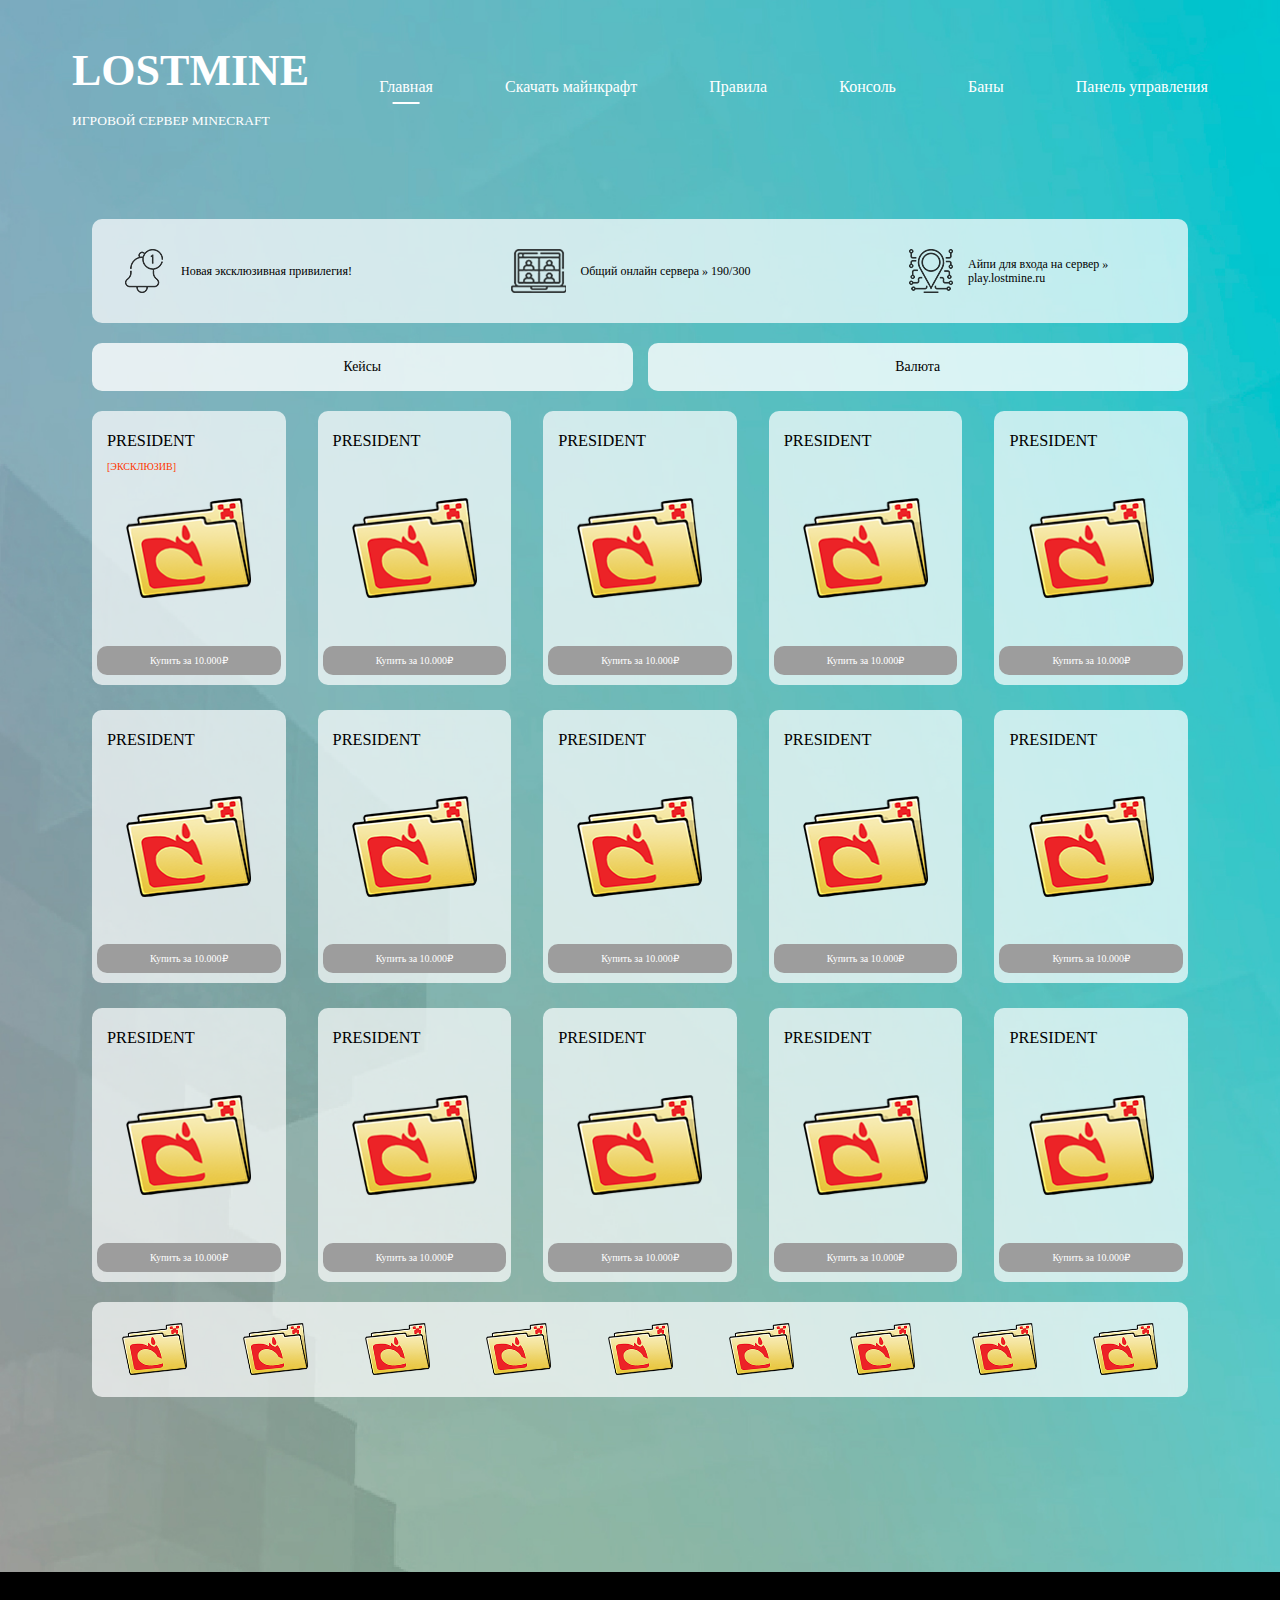
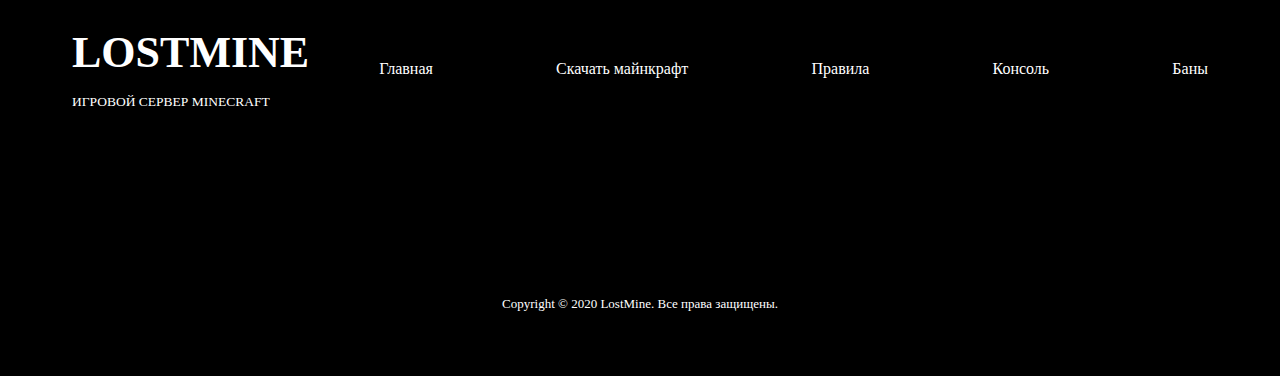
<file: index.html>
<html lang="en">

<head>
    <meta charset="UTF-8">
    <meta http-equiv="X-UA-Compatible" content="IE=edge">
    <meta name="viewport" content="width=device-width, initial-scale=1.0">
    <title>LostMine</title>
    <!-- Bootstrap styles -->
    <link rel="stylesheet" href="./libs/css/bootstrap.min.css">
    <!-- slick slider -->
    <link rel="stylesheet" href="./libs/css/slick.css">
    <link rel="stylesheet" href="./libs/css/slick-theme.css">
    <!-- main styles -->
    <link rel="stylesheet" href="./css/style.css">
    <!-- mobile styles -->
    <link rel="stylesheet" href="./css/mobie.css">
</head>

<body>
    <main class="main">
        <!-- header -->
        <div class="container">
            <header class="header">
                <div class="header-logo">
                    <h1 class="header-title">LOSTMINE</h1>
                    <p class="header-subtitle">ИГРОВОЙ СЕРВЕР MINECRAFT</p>
                </div>
                <nav class="header-menu navbar navbar-expand-lg navbar-light">
                    <ul class="header-list collapse navbar-collapse" id="headerMenu">
                        <li class="header-item">
                            <a href="./index.html" class="header-link header-link__active">Главная</a>
                        </li>
                        <li class="header-item">
                            <a href="./download.html" class="header-link">Скачать майнкрафт</a>
                        </li>
                        <li class="header-item">
                            <a href="./rules.html" class="header-link">Правила</a>
                        </li>
                        <li class="header-item">
                            <a href="./console.html" class="header-link">Консоль</a>
                        </li>
                        <li class="header-item">
                            <a href="./bans.html" class="header-link">Баны</a>
                        </li>
                        <li class="header-item">
                            <a href="./panel.html" class="header-link">Панель управления</a>
                        </li>
                    </ul>
                    <button class="navbar-toggler" type="button" data-bs-toggle="collapse" data-bs-target="#headerMenu"
                        aria-controls="navbarSupportedContent" aria-expanded="false" aria-label="Toggle navigation">
                        <span class="navbar-toggler-icon"></span>
                    </button>
                </nav>
            </header>
        </div>
        <!-- /header -->
        <!-- section -->
        <section class="mainpage">
            <div class="container-xl">
                <div class="mainpage-alert">
                    <div class="mainpage-alert__item">
                        <span class="mainpage-alert__icon mainpage-alert__icon-clock"></span>
                        <p class="mainpage-alert__text">Новая эксклюзивная привилегия! </< /p>
                    </div>
                    <div class="mainpage-alert__item">
                        <span class="mainpage-alert__icon mainpage-alert__icon-notebook"></span>
                        <p class="mainpage-alert__text">Общий онлайн сервера » 190/300</p>
                    </div>
                    <div class="mainpage-alert__item">
                        <span class="mainpage-alert__icon mainpage-alert__icon-pin"></span>
                        <p class="mainpage-alert__text">Айпи для входа на сервер » play.lostmine.ru</p>
                    </div>
                </div>
                <div class="mainpage-buttons">
                    <a href="#" class="mainpage-buttons__link">Кейсы</a>
                    <a href="#" class="mainpage-buttons__link">Валюта</a>
                </div>
                <div class="mainpage-products">
                    <div class="mainpage-products__item">
                        <p class="mainpage-products__title" data-text='[Эксклюзив]'>PRESIDENT</p>
                        <img src="./images/productImage.png" alt="president" class="mainpage-products__image">
                        <button class="mainpage-products__btn" data-bs-toggle="modal" data-bs-target="#buyModal">
                            Купить за 10.000₽
                        </button>
                    </div>
                    <div class="mainpage-products__item">
                        <p class="mainpage-products__title">PRESIDENT</p>
                        <img src="./images/productImage.png" alt="president" class="mainpage-products__image">
                        <button class="mainpage-products__btn" data-bs-toggle="modal" data-bs-target="#buyModal">
                            Купить за 10.000₽
                        </button>
                    </div>
                    <div class="mainpage-products__item">
                        <p class="mainpage-products__title">PRESIDENT</p>
                        <img src="./images/productImage.png" alt="president" class="mainpage-products__image">
                        <button class="mainpage-products__btn" data-bs-toggle="modal" data-bs-target="#buyModal">
                            Купить за 10.000₽
                        </button>
                    </div>
                    <div class="mainpage-products__item">
                        <p class="mainpage-products__title">PRESIDENT</p>
                        <img src="./images/productImage.png" alt="president" class="mainpage-products__image">
                        <button class="mainpage-products__btn" data-bs-toggle="modal" data-bs-target="#buyModal">
                            Купить за 10.000₽
                        </button>
                    </div>
                    <div class="mainpage-products__item">
                        <p class="mainpage-products__title">PRESIDENT</p>
                        <img src="./images/productImage.png" alt="president" class="mainpage-products__image">
                        <button class="mainpage-products__btn" data-bs-toggle="modal" data-bs-target="#buyModal">
                            Купить за 10.000₽
                        </button>
                    </div>
                    <div class="mainpage-products__item">
                        <p class="mainpage-products__title">PRESIDENT</p>
                        <img src="./images/productImage.png" alt="president" class="mainpage-products__image">
                        <button class="mainpage-products__btn" data-bs-toggle="modal" data-bs-target="#buyModal">
                            Купить за 10.000₽
                        </button>
                    </div>
                    <div class="mainpage-products__item">
                        <p class="mainpage-products__title">PRESIDENT</p>
                        <img src="./images/productImage.png" alt="president" class="mainpage-products__image">
                        <button class="mainpage-products__btn" data-bs-toggle="modal" data-bs-target="#buyModal">
                            Купить за 10.000₽
                        </button>
                    </div>
                    <div class="mainpage-products__item">
                        <p class="mainpage-products__title">PRESIDENT</p>
                        <img src="./images/productImage.png" alt="president" class="mainpage-products__image">
                        <button class="mainpage-products__btn" data-bs-toggle="modal" data-bs-target="#buyModal">
                            Купить за 10.000₽
                        </button>
                    </div>
                    <div class="mainpage-products__item">
                        <p class="mainpage-products__title">PRESIDENT</p>
                        <img src="./images/productImage.png" alt="president" class="mainpage-products__image">
                        <button class="mainpage-products__btn" data-bs-toggle="modal" data-bs-target="#buyModal">
                            Купить за 10.000₽
                        </button>
                    </div>
                    <div class="mainpage-products__item">
                        <p class="mainpage-products__title">PRESIDENT</p>
                        <img src="./images/productImage.png" alt="president" class="mainpage-products__image">
                        <button class="mainpage-products__btn" data-bs-toggle="modal" data-bs-target="#buyModal">
                            Купить за 10.000₽
                        </button>
                    </div>
                    <div class="mainpage-products__item">
                        <p class="mainpage-products__title">PRESIDENT</p>
                        <img src="./images/productImage.png" alt="president" class="mainpage-products__image">
                        <button class="mainpage-products__btn" data-bs-toggle="modal" data-bs-target="#buyModal">
                            Купить за 10.000₽
                        </button>
                    </div>
                    <div class="mainpage-products__item">
                        <p class="mainpage-products__title">PRESIDENT</p>
                        <img src="./images/productImage.png" alt="president" class="mainpage-products__image">
                        <button class="mainpage-products__btn" data-bs-toggle="modal" data-bs-target="#buyModal">
                            Купить за 10.000₽
                        </button>
                    </div>
                    <div class="mainpage-products__item">
                        <p class="mainpage-products__title">PRESIDENT</p>
                        <img src="./images/productImage.png" alt="president" class="mainpage-products__image">
                        <button class="mainpage-products__btn" data-bs-toggle="modal" data-bs-target="#buyModal">
                            Купить за 10.000₽
                        </button>
                    </div>
                    <div class="mainpage-products__item">
                        <p class="mainpage-products__title">PRESIDENT</p>
                        <img src="./images/productImage.png" alt="president" class="mainpage-products__image">
                        <button class="mainpage-products__btn" data-bs-toggle="modal" data-bs-target="#buyModal">
                            Купить за 10.000₽
                        </button>
                    </div>
                    <div class="mainpage-products__item">
                        <p class="mainpage-products__title">PRESIDENT</p>
                        <img src="./images/productImage.png" alt="president" class="mainpage-products__image">
                        <button class="mainpage-products__btn" data-bs-toggle="modal" data-bs-target="#buyModal">
                            Купить за 10.000₽
                        </button>
                    </div>
                </div>
                <div class="mainpage-last">
                    <div class="mainpage-last__item">
                        <img src="./images/productImage.png" alt="president" class="mainpage-last__image">
                        <div class="mainpage-last__info">
                            <p class="mainpage-last__text">Игрок -> GARFIELD</p>
                            <p class="mainpage-last__text mainpage-last__text-mb">Купил -> PRESIDENT</p>
                            <p class="mainpage-last__text">Сервер -> Выживание #1</p>
                            <p class="mainpage-last__text">Дата -> Сегодня в 10:50</p>
                        </div>
                    </div>
                    <div class="mainpage-last__item">
                        <img src="./images/productImage.png" alt="president" class="mainpage-last__image">
                        <div class="mainpage-last__info">
                            <p class="mainpage-last__text">Игрок -> GARFIELD</p>
                            <p class="mainpage-last__text mainpage-last__text-mb">Купил -> PRESIDENT</p>
                            <p class="mainpage-last__text">Сервер -> Выживание #1</p>
                            <p class="mainpage-last__text">Дата -> Сегодня в 10:50</p>
                        </div>
                    </div>
                    <div class="mainpage-last__item">
                        <img src="./images/productImage.png" alt="president" class="mainpage-last__image">
                        <div class="mainpage-last__info">
                            <p class="mainpage-last__text">Игрок -> GARFIELD</p>
                            <p class="mainpage-last__text mainpage-last__text-mb">Купил -> PRESIDENT</p>
                            <p class="mainpage-last__text">Сервер -> Выживание #1</p>
                            <p class="mainpage-last__text">Дата -> Сегодня в 10:50</p>
                        </div>
                    </div>
                    <div class="mainpage-last__item">
                        <img src="./images/productImage.png" alt="president" class="mainpage-last__image">
                        <div class="mainpage-last__info">
                            <p class="mainpage-last__text">Игрок -> GARFIELD</p>
                            <p class="mainpage-last__text mainpage-last__text-mb">Купил -> PRESIDENT</p>
                            <p class="mainpage-last__text">Сервер -> Выживание #1</p>
                            <p class="mainpage-last__text">Дата -> Сегодня в 10:50</p>
                        </div>
                    </div>
                    <div class="mainpage-last__item">
                        <img src="./images/productImage.png" alt="president" class="mainpage-last__image">
                        <div class="mainpage-last__info">
                            <p class="mainpage-last__text">Игрок -> GARFIELD</p>
                            <p class="mainpage-last__text mainpage-last__text-mb">Купил -> PRESIDENT</p>
                            <p class="mainpage-last__text">Сервер -> Выживание #1</p>
                            <p class="mainpage-last__text">Дата -> Сегодня в 10:50</p>
                        </div>
                    </div>
                    <div class="mainpage-last__item">
                        <img src="./images/productImage.png" alt="president" class="mainpage-last__image">
                        <div class="mainpage-last__info">
                            <p class="mainpage-last__text">Игрок -> GARFIELD</p>
                            <p class="mainpage-last__text mainpage-last__text-mb">Купил -> PRESIDENT</p>
                            <p class="mainpage-last__text">Сервер -> Выживание #1</p>
                            <p class="mainpage-last__text">Дата -> Сегодня в 10:50</p>
                        </div>
                    </div>
                    <div class="mainpage-last__item">
                        <img src="./images/productImage.png" alt="president" class="mainpage-last__image">
                        <div class="mainpage-last__info">
                            <p class="mainpage-last__text">Игрок -> GARFIELD</p>
                            <p class="mainpage-last__text mainpage-last__text-mb">Купил -> PRESIDENT</p>
                            <p class="mainpage-last__text">Сервер -> Выживание #1</p>
                            <p class="mainpage-last__text">Дата -> Сегодня в 10:50</p>
                        </div>
                    </div>
                    <div class="mainpage-last__item">
                        <img src="./images/productImage.png" alt="president" class="mainpage-last__image">
                        <div class="mainpage-last__info">
                            <p class="mainpage-last__text">Игрок -> GARFIELD</p>
                            <p class="mainpage-last__text mainpage-last__text-mb">Купил -> PRESIDENT</p>
                            <p class="mainpage-last__text">Сервер -> Выживание #1</p>
                            <p class="mainpage-last__text">Дата -> Сегодня в 10:50</p>
                        </div>
                    </div>
                    <div class="mainpage-last__item">
                        <img src="./images/productImage.png" alt="president" class="mainpage-last__image">
                        <div class="mainpage-last__info">
                            <p class="mainpage-last__text">Игрок -> GARFIELD</p>
                            <p class="mainpage-last__text mainpage-last__text-mb">Купил -> PRESIDENT</p>
                            <p class="mainpage-last__text">Сервер -> Выживание #1</p>
                            <p class="mainpage-last__text">Дата -> Сегодня в 10:50</p>
                        </div>
                    </div>
                </div>
            </div>
        </section>
        <!-- /section -->
        <!-- footer -->
        <footer class="footer">
            <div class="container-xl">
                <div class="footer-content">
                    <div class="footer-logo">
                        <h1 class="footer-title">LOSTMINE</h1>
                        <p class="footer-subtitle">ИГРОВОЙ СЕРВЕР MINECRAFT</p>
                    </div>
                    <nav class="footer-menu">
                        <ul class="footer-list">
                            <li class="footer-item">
                                <a href="#" class="footer-link">Главная</a>
                            </li>
                            <li class="footer-item">
                                <a href="#" class="footer-link">Скачать майнкрафт</a>
                            </li>
                            <li class="footer-item">
                                <a href="#" class="footer-link">Правила</a>
                            </li>
                            <li class="footer-item">
                                <a href="#" class="footer-link">Консоль</a>
                            </li>
                            <li class="footer-item">
                                <a href="#" class="footer-link">Баны</a>
                            </li>
                        </ul>
                    </nav>
                </div>
                <div class="footer-copyright">
                    <p class="footer-text">Copyright © 2020 LostMine. Все права защищены.</p>
                </div>
            </div>
        </footer>
        <!-- /footer -->
    </main>
    <!-- buy modal -->
    <div class="modal fade" id="buyModal" tabindex="-1" aria-hidden="true">
        <div class="modal-dialog">
            <div class="modal-content">
                <div class="modal-body">
                    <p class="buyModal-title">Покупка привилегии</p>
                    <p class="buyModal-name">PRESIDENT -> 5.000₽</p>
                    <form action="">
                        <input type="text" name='nickname' placeholder="Введите ваш никнейм" class="buyModal-input">
                        <div class="buyModal-servers">
                            <div class="buyModal-server form-switch">
                                <label for="server1">Выживание №1</label>
                                <div class="buyModal-switch">
                                    <input type="checkbox" name="server" class="form-check-input">
                                </div>
                            </div>
                            <div class="buyModal-server form-switch">
                                <label for="server2">Выживание №2</label>
                                <div class="buyModal-switch">
                                    <input type="checkbox" name="server" class="form-check-input">
                                </div>
                            </div>
                        </div>
                        <p class="buyModal-desc">Выберите выше сервер, на который хотите получить привилегию*</p>
                        <button class="buyModal-btn" type="submit">Купить привилегию за 5.000₽</button>
                        <div class="buyModal-promo">
                            <a href="#" class="buyModal-link">У меня есть промокод</a>
                            <input type="text" name="promocode" placeholder="Введите промокод"
                                class="buyModal-promoInput">
                        </div>
                    </form>
                    <div class="buyModal-info">
                        <p class="buyModal-text buyModal-text__mb">
                            Описание привилегии:
                        </p>
                        <p class="buyModal-text">Команды:</p>
                        <p class="buyModal-text">/gm [0/1/2/3] [ник] Изменить режим игры игроку.</p>
                        <p class="buyModal-text buyModal-text__mb">
                            /jail [ник] [тюрьма] [время] Посадить грифера в тюрьму.
                        </p>
                        <p class="buyModal-text">Возможности:</p>
                        <p class="buyModal-text">99% всех команд сервера!</p>
                        <p class="buyModal-text">Консоль на сайте lostmine.ru/console</p>
                        <p class="buyModal-text buyModal-text__mb">Нет задержки на команды и чат! (кроме опасных)</p>
                        <p class="buyModal-text">Доступны некоторые запрещённые блоки и предметы!</p>
                        <p class="buyModal-text buyModal-text__mb">(огниво, барьеры и т.п.)</p>
                        <p class="buyModal-text buyModal-text__mb">Вы будете добавлены в беседу администрации!</p>
                        <p class="buyModal-text">Максимальный размер региона 100.000.000 блоков!</p>
                        <p class="buyModal-text">Никто не сможет: забанить, заткнуть, кикнуть, затроллить и</p>
                        <p class="buyModal-text">тепнуть на спавн! Вы становитесь самым главным на сервере!</p>
                    </div>
                </div>
            </div>
        </div>
    </div>
    <!-- Bootstrap scripts -->
    <script src="./libs/js/bootstrap.min.js"></script>
    <script src="./libs/js/jquery.min.js"></script>
    <script src="./libs/js/slick.min.js"></script>
    <script src="./js/script.js"></script>
</body>

</html>
</file>
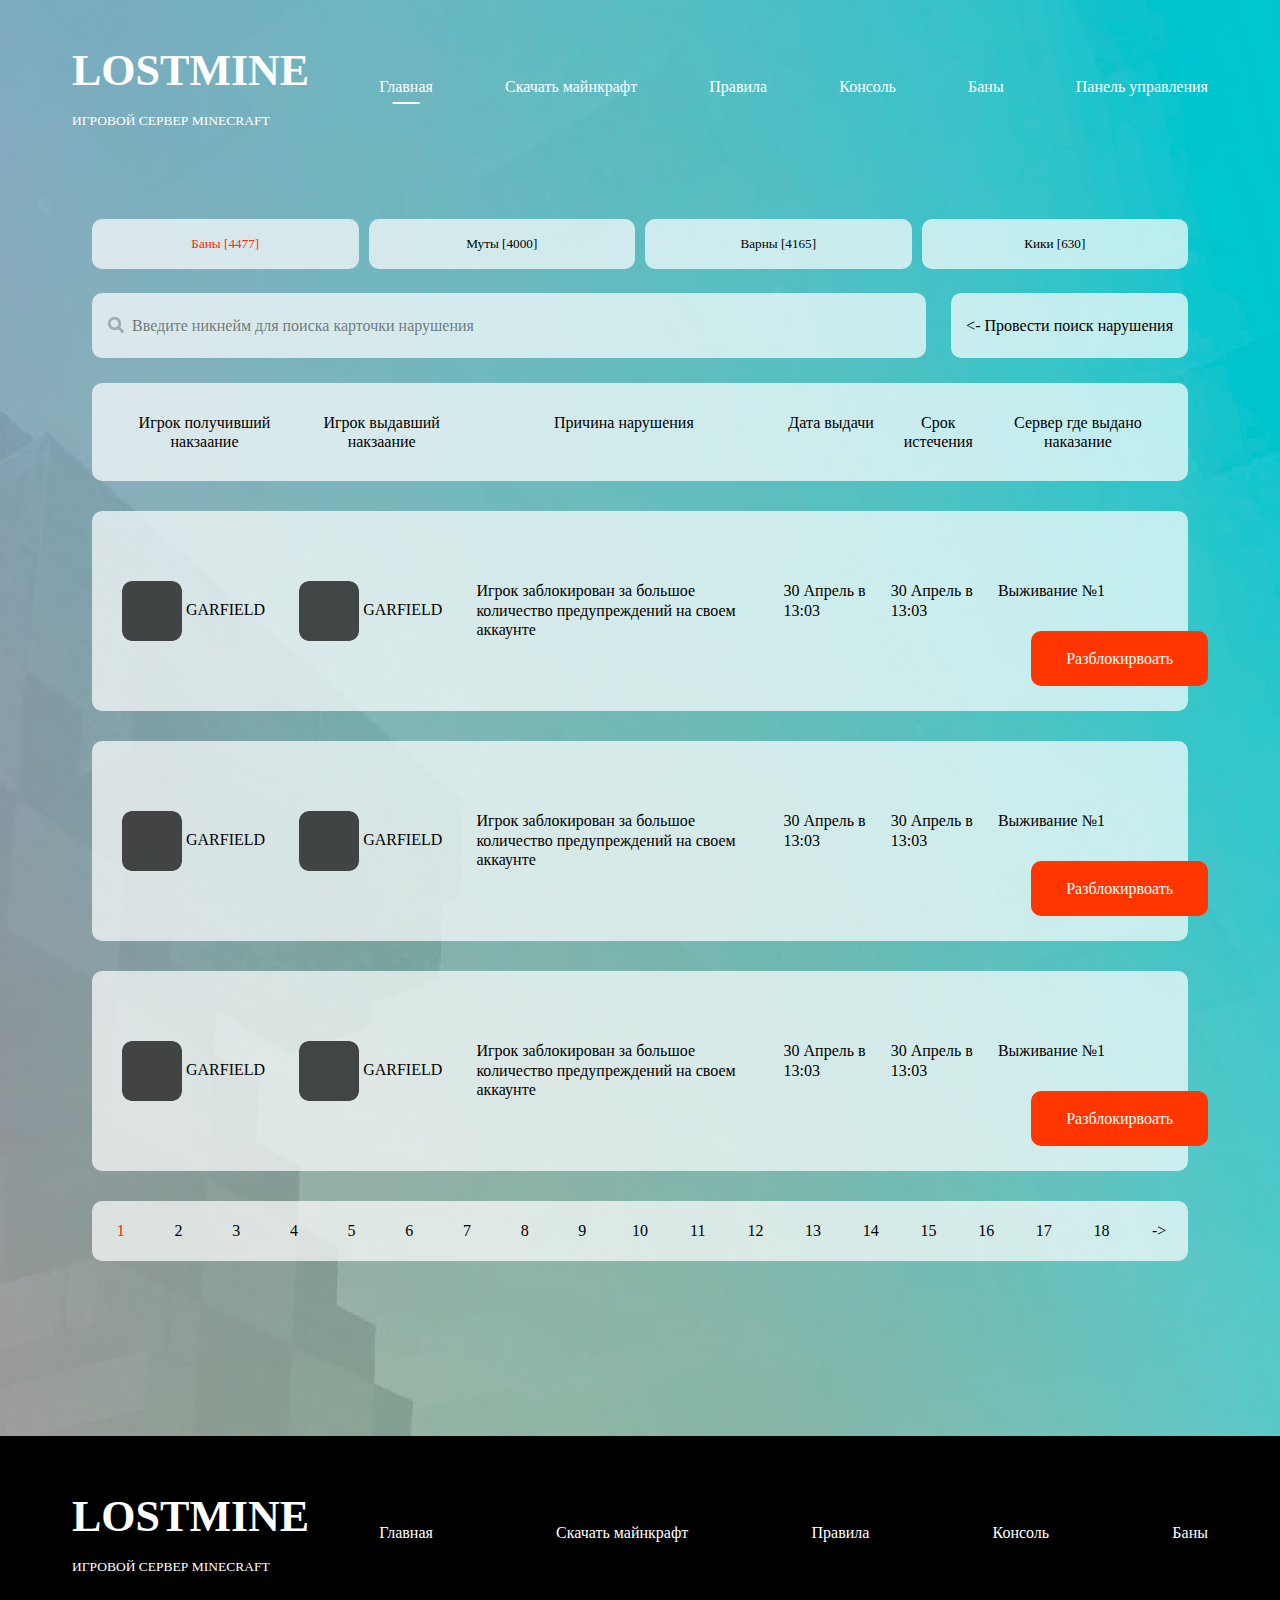
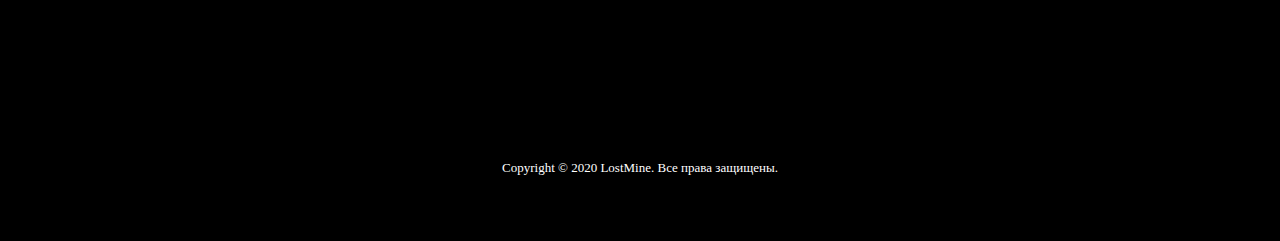
<file: bans.html>
<html lang="en">

<head>
    <meta charset="UTF-8">
    <meta http-equiv="X-UA-Compatible" content="IE=edge">
    <meta name="viewport" content="width=device-width, initial-scale=1.0">
    <title>LostMine</title>
    <!-- Bootstrap styles -->
    <link rel="stylesheet" href="./libs/css/bootstrap.min.css">
    <!-- slick slider -->
    <link rel="stylesheet" href="./libs/css/slick.css">
    <link rel="stylesheet" href="./libs/css/slick-theme.css">
    <!-- main styles -->
    <link rel="stylesheet" href="./css/style.css">
    <!-- mobile styles -->
    <link rel="stylesheet" href="./css/mobie.css">
</head>

<body>
    <main class="main">
        <!-- header -->
        <div class="container">
            <header class="header">
                <div class="header-logo">
                    <h1 class="header-title">LOSTMINE</h1>
                    <p class="header-subtitle">ИГРОВОЙ СЕРВЕР MINECRAFT</p>
                </div>
                <nav class="header-menu navbar navbar-expand-lg navbar-light">
                    <ul class="header-list collapse navbar-collapse" id="headerMenu">
                        <li class="header-item">
                            <a href="./index.html" class="header-link header-link__active">Главная</a>
                        </li>
                        <li class="header-item">
                            <a href="./download.html" class="header-link">Скачать майнкрафт</a>
                        </li>
                        <li class="header-item">
                            <a href="./rules.html" class="header-link">Правила</a>
                        </li>
                        <li class="header-item">
                            <a href="./console.html" class="header-link">Консоль</a>
                        </li>
                        <li class="header-item">
                            <a href="./bans.html" class="header-link">Баны</a>
                        </li>
                        <li class="header-item">
                            <a href="./panel.html" class="header-link">Панель управления</a>
                        </li>
                    </ul>
                    <button class="navbar-toggler" type="button" data-bs-toggle="collapse" data-bs-target="#headerMenu"
                        aria-controls="navbarSupportedContent" aria-expanded="false" aria-label="Toggle navigation">
                        <span class="navbar-toggler-icon"></span>
                    </button>
                </nav>
            </header>
        </div>
        <!-- /header -->
        <!-- section -->
        <section class="banspage">
            <div class="container-xl">
                <ul class="nav nav-tabs" id="myTab" role="tablist">
                    <li class="nav-item" role="presentation">
                        <button class="nav-link active" id="home-tab" data-bs-toggle="tab" data-bs-target="#bans"
                            type="button" role="tab" aria-controls="home" aria-selected="true">
                            Баны [4477]
                        </button>
                    </li>
                    <li class="nav-item" role="presentation">
                        <button class="nav-link" id="profile-tab" data-bs-toggle="tab" data-bs-target="#muts"
                            type="button" role="tab" aria-controls="profile" aria-selected="false">
                            Муты [4000]
                        </button>
                    </li>
                    <li class="nav-item" role="presentation">
                        <button class="nav-link" id="contact-tab" data-bs-toggle="tab" data-bs-target="#warns"
                            type="button" role="tab" aria-controls="contact" aria-selected="false">
                            Варны [4165]
                        </button>
                    </li>
                    <li class="nav-item" role="presentation">
                        <button class="nav-link" id="contact-tab" data-bs-toggle="tab" data-bs-target="#kicks"
                            type="button" role="tab" aria-controls="contact" aria-selected="false">
                            Кики [630]
                        </button>
                    </li>
                </ul>
                <div class="tab-content" id="myTabContent">
                    <div class="tab-pane fade show active" id="muts" role="tabpanel" aria-labelledby="home-tab">
                        <form action="" class="banspage-search">
                            <div class="banspage-input">
                                <input type="text" placeholder="Введите никнейм для поиска карточки нарушения">
                            </div>
                            <button type="submit" class="banspage-btn">
                                <- Провести поиск нарушения </button>
                        </form>
                        <div class="thead">
                            <p class="tbody-1">Игрок получивший накзаание</p>
                            <p class="tbody-2">Игрок выдавший накзаание</p>
                            <p class="tbody-3">Причина нарушения</p>
                            <p class="tbody-4">Дата выдачи</p>
                            <p class="tbody-5">Срок истечения</p>
                            <p class="tbody-6">Сервер где выдано наказание</p>
                        </div>
                        <div class="tbody">
                            <p class="tbody-1">
                                <span>Игрок получивший накзаание</span>
                                <img src="./images/avatar.png" alt="213">
                                GARFIELD
                            </p>
                            <p class="tbody-2">
                                <span>Игрок выдавший накзаание</span>
                                <img src="./images/avatar.png" alt="213">
                                GARFIELD
                            </p>
                            <p class="tbody-3">
                                <span>Причина нарушения</span>
                                Игрок заблокирован за большое количество предупреждений на своем аккаунте
                            </p>
                            <p class="tbody-4">
                                <span>Дата выдачи</span>
                                30 Апрель в 13:03
                            </p>
                            <p class="tbody-5">
                                <span>Срок истечения</span>
                                30 Апрель в 13:03
                            </p>
                            <p class="tbody-6">
                                <span>Срок истечения</span>
                                Выживание №1
                            </p>
                            <button type="submit">Разблокирвоать</button>
                        </div>
                        <div class="tbody">
                            <p class="tbody-1">
                                <span>Игрок получивший накзаание</span>
                                <img src="./images/avatar.png" alt="213">
                                GARFIELD
                            </p>
                            <p class="tbody-2">
                                <span>Игрок выдавший накзаание</span>
                                <img src="./images/avatar.png" alt="213">
                                GARFIELD
                            </p>
                            <p class="tbody-3">
                                <span>Причина нарушения</span>
                                Игрок заблокирован за большое количество предупреждений на своем аккаунте
                            </p>
                            <p class="tbody-4">
                                <span>Дата выдачи</span>
                                30 Апрель в 13:03
                            </p>
                            <p class="tbody-5">
                                <span>Срок истечения</span>
                                30 Апрель в 13:03
                            </p>
                            <p class="tbody-6">
                                <span>Срок истечения</span>
                                Выживание №1
                            </p>
                            <button type="submit">Разблокирвоать</button>
                        </div>
                        <div class="tbody">
                            <p class="tbody-1">
                                <span>Игрок получивший накзаание</span>
                                <img src="./images/avatar.png" alt="213">
                                GARFIELD
                            </p>
                            <p class="tbody-2">
                                <span>Игрок выдавший накзаание</span>
                                <img src="./images/avatar.png" alt="213">
                                GARFIELD
                            </p>
                            <p class="tbody-3">
                                <span>Причина нарушения</span>
                                Игрок заблокирован за большое количество предупреждений на своем аккаунте
                            </p>
                            <p class="tbody-4">
                                <span>Дата выдачи</span>
                                30 Апрель в 13:03
                            </p>
                            <p class="tbody-5">
                                <span>Срок истечения</span>
                                30 Апрель в 13:03
                            </p>
                            <p class="tbody-6">
                                <span>Срок истечения</span>
                                Выживание №1
                            </p>
                            <button type="submit">Разблокирвоать</button>
                        </div>
                        <div class="banspage-pages">
                            <a class="banspage-item banspage-item__active">1</a>
                            <a class="banspage-item">2</a>
                            <a class="banspage-item">3</a>
                            <a class="banspage-item">4</a>
                            <a class="banspage-item">5</a>
                            <a class="banspage-item">6</a>
                            <a class="banspage-item">7</a>
                            <a class="banspage-item">8</a>
                            <a class="banspage-item">9</a>
                            <a class="banspage-item">10</a>
                            <a class="banspage-item">11</a>
                            <a class="banspage-item">12</a>
                            <a class="banspage-item">13</a>
                            <a class="banspage-item">14</a>
                            <a class="banspage-item">15</a>
                            <a class="banspage-item">16</a>
                            <a class="banspage-item">17</a>
                            <a class="banspage-item">18</a>
                            <a class="banspage-item">-></a>
                        </div>
                    </div>
                    <div class="tab-pane fade" id="bans" role="tabpanel" aria-labelledby="profile-tab">...</div>
                    <div class="tab-pane fade" id="warns" role="tabpanel" aria-labelledby="contact-tab">...</div>
                    <div class="tab-pane fade" id="kicks" role="tabpanel" aria-labelledby="contact-tab">...</div>
                </div>
            </div>
        </section>
        <!-- /section -->
        <!-- footer -->
        <footer class="footer">
            <div class="container-xl">
                <div class="footer-content">
                    <div class="footer-logo">
                        <h1 class="footer-title">LOSTMINE</h1>
                        <p class="footer-subtitle">ИГРОВОЙ СЕРВЕР MINECRAFT</p>
                    </div>
                    <nav class="footer-menu">
                        <ul class="footer-list">
                            <li class="footer-item">
                                <a href="#" class="footer-link">Главная</a>
                            </li>
                            <li class="footer-item">
                                <a href="#" class="footer-link">Скачать майнкрафт</a>
                            </li>
                            <li class="footer-item">
                                <a href="#" class="footer-link">Правила</a>
                            </li>
                            <li class="footer-item">
                                <a href="#" class="footer-link">Консоль</a>
                            </li>
                            <li class="footer-item">
                                <a href="#" class="footer-link">Баны</a>
                            </li>
                        </ul>
                    </nav>
                </div>
                <div class="footer-copyright">
                    <p class="footer-text">Copyright © 2020 LostMine. Все права защищены.</p>
                </div>
            </div>
        </footer>
        <!-- /footer -->
    </main>
    <!-- Bootstrap scripts -->
    <script src="./libs/js/bootstrap.min.js"></script>
    <script src="./libs/js/jquery.min.js"></script>
    <script src="./libs/js/slick.min.js"></script>
    <script src="./js/script.js"></script>
</body>

</html>
</file>
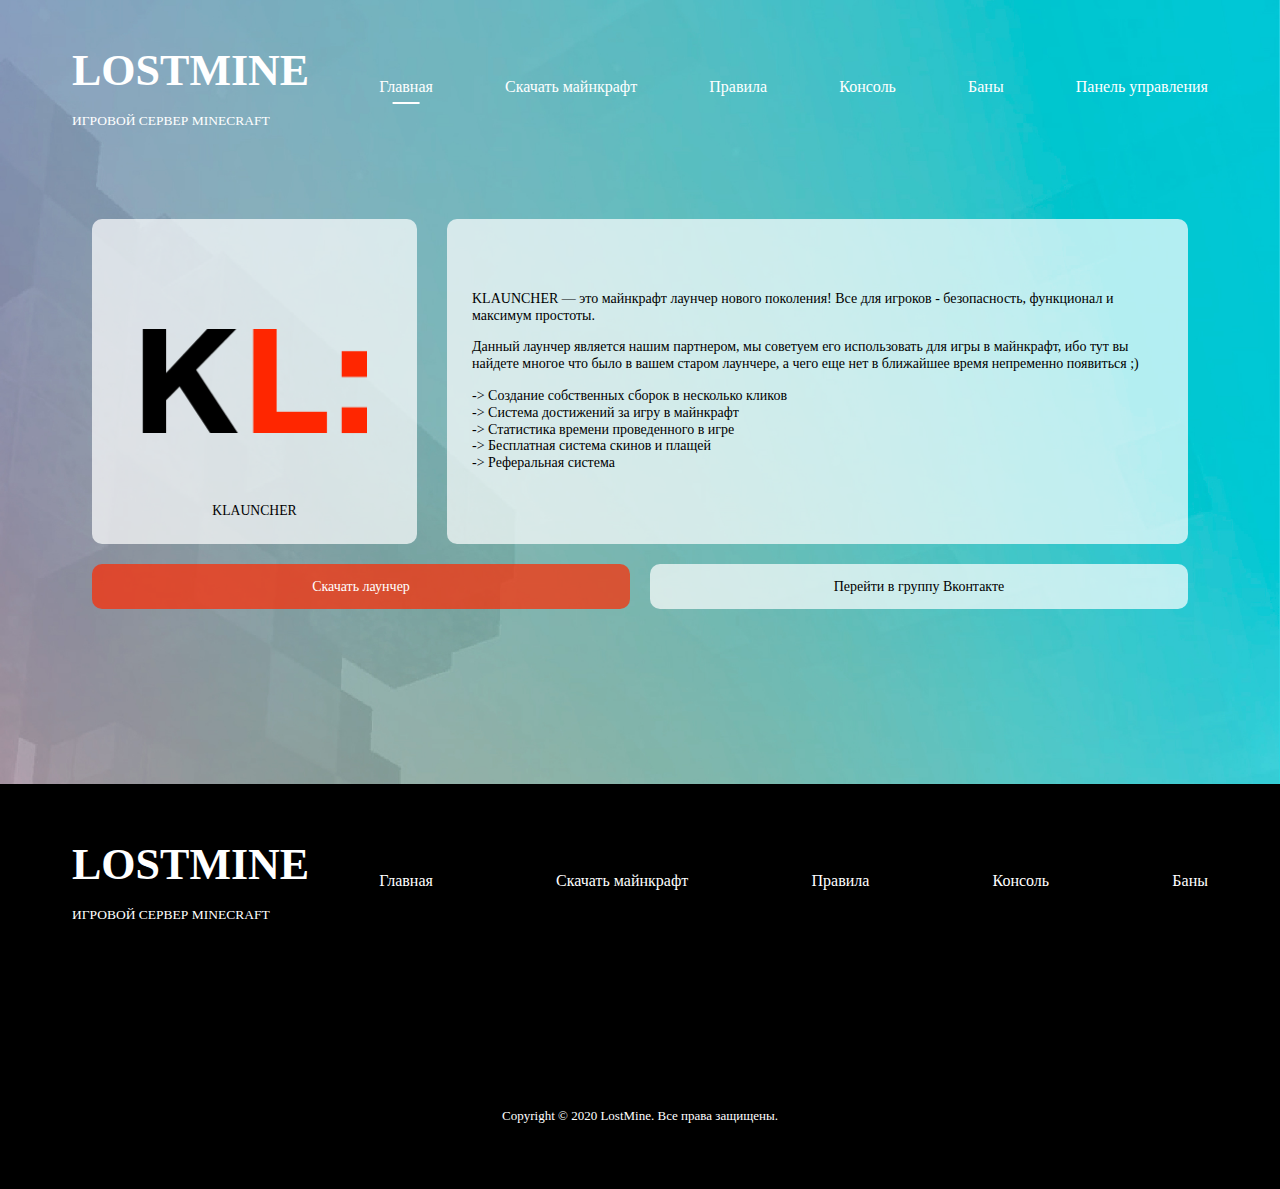
<file: download.html>
<html lang="en">

<head>
    <meta charset="UTF-8">
    <meta http-equiv="X-UA-Compatible" content="IE=edge">
    <meta name="viewport" content="width=device-width, initial-scale=1.0">
    <title>LostMine</title>
    <!-- Bootstrap styles -->
    <link rel="stylesheet" href="./libs/css/bootstrap.min.css">
    <!-- main styles -->
    <link rel="stylesheet" href="./css/style.css">
    <!-- mobile styles -->
    <link rel="stylesheet" href="./css/mobie.css">
</head>

<body>
    <main class="main">
        <!-- header -->
        <div class="container">
            <header class="header">
                <div class="header-logo">
                    <h1 class="header-title">LOSTMINE</h1>
                    <p class="header-subtitle">ИГРОВОЙ СЕРВЕР MINECRAFT</p>
                </div>
                <nav class="header-menu navbar navbar-expand-lg navbar-light">
                    <ul class="header-list collapse navbar-collapse" id="headerMenu">
                        <li class="header-item">
                            <a href="./index.html" class="header-link header-link__active">Главная</a>
                        </li>
                        <li class="header-item">
                            <a href="./download.html" class="header-link">Скачать майнкрафт</a>
                        </li>
                        <li class="header-item">
                            <a href="./rules.html" class="header-link">Правила</a>
                        </li>
                        <li class="header-item">
                            <a href="./console.html" class="header-link">Консоль</a>
                        </li>
                        <li class="header-item">
                            <a href="./bans.html" class="header-link">Баны</a>
                        </li>
                        <li class="header-item">
                            <a href="./panel.html" class="header-link">Панель управления</a>
                        </li>
                    </ul>
                    <button class="navbar-toggler" type="button" data-bs-toggle="collapse" data-bs-target="#headerMenu"
                        aria-controls="navbarSupportedContent" aria-expanded="false" aria-label="Toggle navigation">
                        <span class="navbar-toggler-icon"></span>
                    </button>
                </nav>
            </header>
        </div>
        <!-- /header -->
        <!-- section -->
        <section class="downloadpage">
            <div class="container-xl">
                <div class="downloadpage-info">
                    <div class="downloadpage-launcher">
                        <img src="./images/KL.png" alt="" class="downloadpage-logo">
                        <p class="downloadpage-title">KLAUNCHER</p>
                    </div>
                    <div class="downloadpage-desc">
                        <p class="downloadpage-text downloadpage-text__mb">
                            KLAUNCHER — это майнкрафт лаунчер нового поколения! Все для игроков - безопасность,
                            функционал и максимум простоты.
                        </p>
                        <p class="downloadpage-text downloadpage-text__mb">
                            Данный лаунчер является нашим партнером, мы советуем его использовать для игры
                            в майнкрафт, ибо тут вы найдете многое что было в вашем старом лаунчере, а чего еще
                            нет в ближайшее время непременно появиться ;)
                        </p>
                        <p class="downloadpage-text">-> Создание собственных сборок в несколько кликов</p>
                        <p class="downloadpage-text">-> Система достижений за игру в майнкрафт</p>
                        <p class="downloadpage-text">-> Статистика времени проведенного в игре</p>
                        <p class="downloadpage-text">-> Бесплатная система скинов и плащей</p>
                        <p class="downloadpage-text">-> Реферальная система</p>
                    </div>
                </div>
                <div class="downloadpage-buttons">
                    <a href="#" class="downloadpage-link">Скачать лаунчер</a>
                    <a href="#" class="downloadpage-link">Перейти в группу Вконтакте</a>
                </div>
            </div>
        </section>
        <!-- /section -->
        <!-- footer -->
        <footer class="footer">
            <div class="container-xl">
                <div class="footer-content">
                    <div class="footer-logo">
                        <h1 class="footer-title">LOSTMINE</h1>
                        <p class="footer-subtitle">ИГРОВОЙ СЕРВЕР MINECRAFT</p>
                    </div>
                    <nav class="footer-menu">
                        <ul class="footer-list">
                            <li class="footer-item">
                                <a href="#" class="footer-link">Главная</a>
                            </li>
                            <li class="footer-item">
                                <a href="#" class="footer-link">Скачать майнкрафт</a>
                            </li>
                            <li class="footer-item">
                                <a href="#" class="footer-link">Правила</a>
                            </li>
                            <li class="footer-item">
                                <a href="#" class="footer-link">Консоль</a>
                            </li>
                            <li class="footer-item">
                                <a href="#" class="footer-link">Баны</a>
                            </li>
                        </ul>
                    </nav>
                </div>
                <div class="footer-copyright">
                    <p class="footer-text">Copyright © 2020 LostMine. Все права защищены.</p>
                </div>
            </div>
        </footer>
        <!-- /footer -->
    </main>
    <!-- Bootstrap scripts -->
    <script src="./libs/js/bootstrap.min.js"></script>
    <script src="./libs/js/jquery.min.js"></script>
    <script src="./js/script.js"></script>
</body>

</html>
</file>
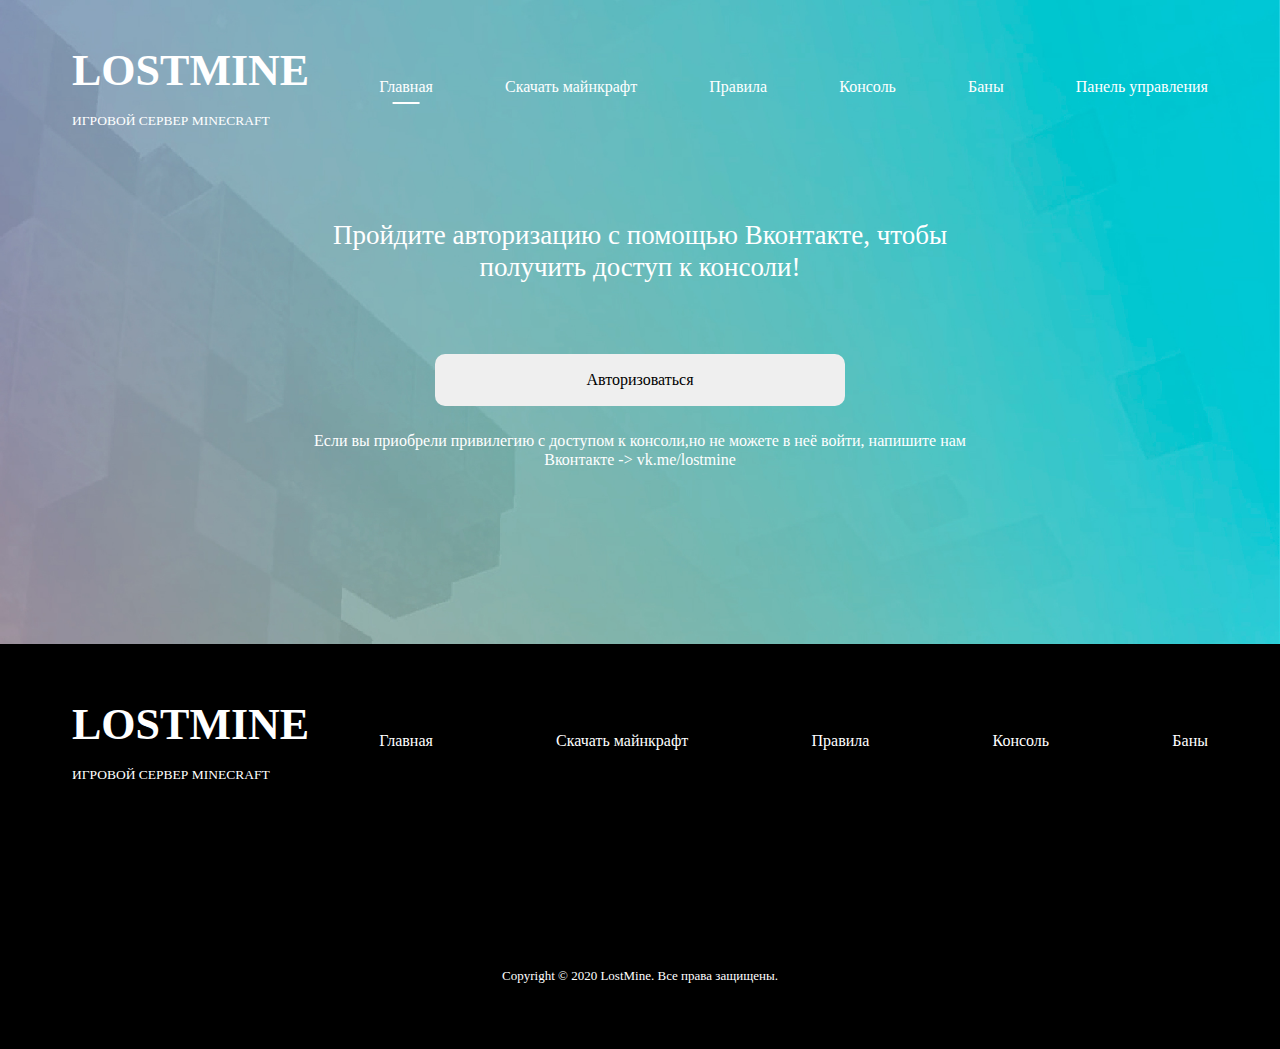
<file: notconsole.html>
<html lang="en">

<head>
    <meta charset="UTF-8">
    <meta http-equiv="X-UA-Compatible" content="IE=edge">
    <meta name="viewport" content="width=device-width, initial-scale=1.0">
    <title>LostMine</title>
    <!-- Bootstrap styles -->
    <link rel="stylesheet" href="./libs/css/bootstrap.min.css">
    <!-- main styles -->
    <link rel="stylesheet" href="./css/style.css">
    <!-- mobile styles -->
    <link rel="stylesheet" href="./css/mobie.css">
</head>

<body>
    <main class="main">
        <!-- header -->
        <div class="container">
            <header class="header">
                <div class="header-logo">
                    <h1 class="header-title">LOSTMINE</h1>
                    <p class="header-subtitle">ИГРОВОЙ СЕРВЕР MINECRAFT</p>
                </div>
                <nav class="header-menu navbar navbar-expand-lg navbar-light">
                    <ul class="header-list collapse navbar-collapse" id="headerMenu">
                        <li class="header-item">
                            <a href="./index.html" class="header-link header-link__active">Главная</a>
                        </li>
                        <li class="header-item">
                            <a href="./download.html" class="header-link">Скачать майнкрафт</a>
                        </li>
                        <li class="header-item">
                            <a href="./rules.html" class="header-link">Правила</a>
                        </li>
                        <li class="header-item">
                            <a href="./console.html" class="header-link">Консоль</a>
                        </li>
                        <li class="header-item">
                            <a href="./bans.html" class="header-link">Баны</a>
                        </li>
                        <li class="header-item">
                            <a href="./panel.html" class="header-link">Панель управления</a>
                        </li>
                    </ul>
                    <button class="navbar-toggler" type="button" data-bs-toggle="collapse" data-bs-target="#headerMenu"
                        aria-controls="navbarSupportedContent" aria-expanded="false" aria-label="Toggle navigation">
                        <span class="navbar-toggler-icon"></span>
                    </button>
                </nav>
            </header>
        </div>
        <!-- /header -->
        <!-- section -->
        <section class="notconsole">
            <div class="container-xl">
                <p class="notconsole-title">
                    Пройдите авторизацию с помощью Вконтакте,
                    чтобы получить доступ к консоли!
                </p>
                <button class="notconsole-btn">Авторизоваться</button>
                <p class="notconsole-text">
                    Если вы приобрели привилегию с доступом к консоли,но не можете в неё войти,
                    напишите нам Вконтакте -> vk.me/lostmine
                </p>
            </div>
        </section>
        <!-- /section -->
        <!-- footer -->
        <footer class="footer">
            <div class="container-xl">
                <div class="footer-content">
                    <div class="footer-logo">
                        <h1 class="footer-title">LOSTMINE</h1>
                        <p class="footer-subtitle">ИГРОВОЙ СЕРВЕР MINECRAFT</p>
                    </div>
                    <nav class="footer-menu">
                        <ul class="footer-list">
                            <li class="footer-item">
                                <a href="#" class="footer-link">Главная</a>
                            </li>
                            <li class="footer-item">
                                <a href="#" class="footer-link">Скачать майнкрафт</a>
                            </li>
                            <li class="footer-item">
                                <a href="#" class="footer-link">Правила</a>
                            </li>
                            <li class="footer-item">
                                <a href="#" class="footer-link">Консоль</a>
                            </li>
                            <li class="footer-item">
                                <a href="#" class="footer-link">Баны</a>
                            </li>
                        </ul>
                    </nav>
                </div>
                <div class="footer-copyright">
                    <p class="footer-text">Copyright © 2020 LostMine. Все права защищены.</p>
                </div>
            </div>
        </footer>
        <!-- /footer -->
    </main>
    <!-- Bootstrap scripts -->
    <script src="./libs/js/bootstrap.min.js"></script>
    <script src="./libs/js/jquery.min.js"></script>
    <script src="./js/script.js"></script>
</body>

</html>
</file>
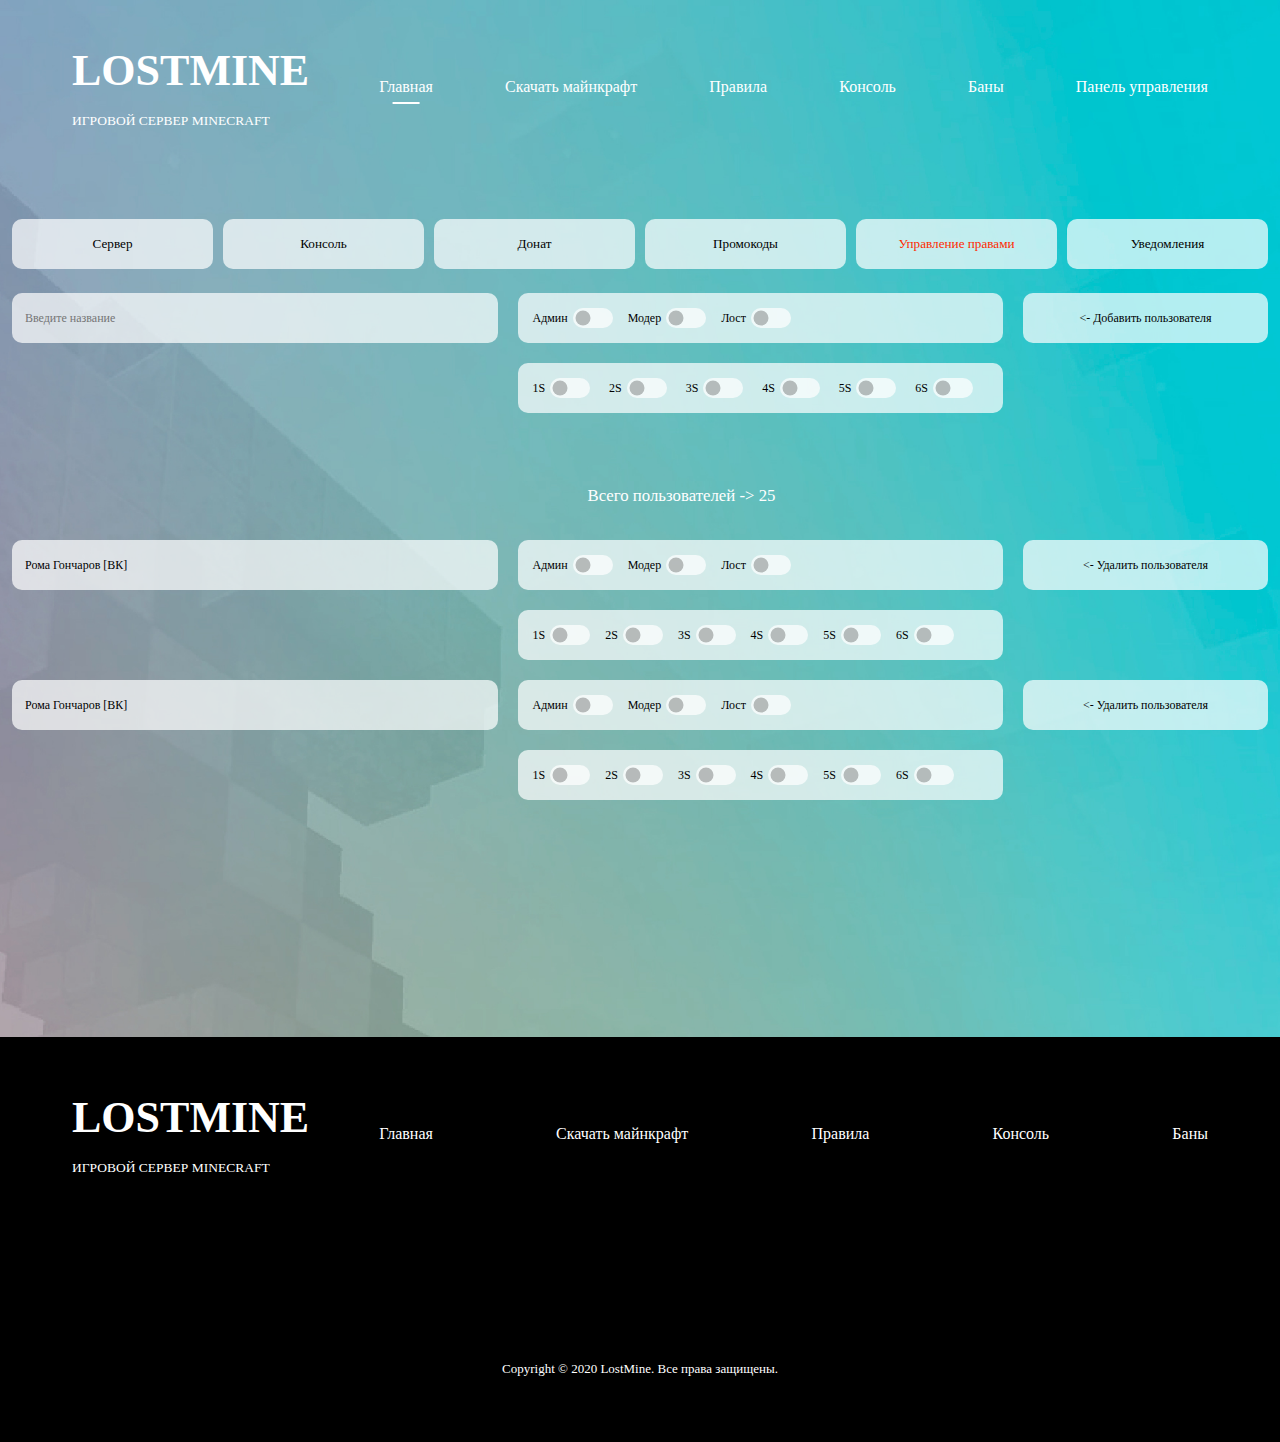
<file: panel.html>
<html lang="en">

<head>
    <meta charset="UTF-8">
    <meta http-equiv="X-UA-Compatible" content="IE=edge">
    <meta name="viewport" content="width=device-width, initial-scale=1.0">
    <title>LostMine</title>
    <!-- Bootstrap styles -->
    <link rel="stylesheet" href="./libs/css/bootstrap.min.css">
    <!-- slick slider -->
    <link rel="stylesheet" href="./libs/css/slick.css">
    <link rel="stylesheet" href="./libs/css/slick-theme.css">
    <!-- main styles -->
    <link rel="stylesheet" href="./css/style.css">
    <!-- mobile styles -->
    <link rel="stylesheet" href="./css/mobie.css">
</head>

<body>
    <main class="main">
        <!-- header -->
        <div class="container">
            <header class="header">
                <div class="header-logo">
                    <h1 class="header-title">LOSTMINE</h1>
                    <p class="header-subtitle">ИГРОВОЙ СЕРВЕР MINECRAFT</p>
                </div>
                <nav class="header-menu navbar navbar-expand-lg navbar-light">
                    <ul class="header-list collapse navbar-collapse" id="headerMenu">
                        <li class="header-item">
                            <a href="./index.html" class="header-link header-link__active">Главная</a>
                        </li>
                        <li class="header-item">
                            <a href="./download.html" class="header-link">Скачать майнкрафт</a>
                        </li>
                        <li class="header-item">
                            <a href="./rules.html" class="header-link">Правила</a>
                        </li>
                        <li class="header-item">
                            <a href="./console.html" class="header-link">Консоль</a>
                        </li>
                        <li class="header-item">
                            <a href="./bans.html" class="header-link">Баны</a>
                        </li>
                        <li class="header-item">
                            <a href="./panel.html" class="header-link">Панель управления</a>
                        </li>
                    </ul>
                    <button class="navbar-toggler" type="button" data-bs-toggle="collapse" data-bs-target="#headerMenu"
                        aria-controls="navbarSupportedContent" aria-expanded="false" aria-label="Toggle navigation">
                        <span class="navbar-toggler-icon"></span>
                    </button>
                </nav>
            </header>
        </div>
        <!-- /header -->
        <!-- section -->
        <section class="panelpage">
            <div class="container-xl">
                <ul class="nav nav-tabs" id="myTab" role="tablist">
                    <li class="nav-item" role="presentation">
                        <button class="nav-link" id="home-tab" data-bs-toggle="tab" data-bs-target="#server"
                            type="button" role="tab" aria-controls="home" aria-selected="true">
                            Сервер
                        </button>
                    </li>
                    <li class="nav-item" role="presentation">
                        <button class="nav-link" id="profile-tab" data-bs-toggle="tab" data-bs-target="#console"
                            type="button" role="tab" aria-controls="profile" aria-selected="false">
                            Консоль
                        </button>
                    </li>
                    <li class="nav-item" role="presentation">
                        <button class="nav-link" id="contact-tab" data-bs-toggle="tab" data-bs-target="#donate"
                            type="button" role="tab" aria-controls="contact" aria-selected="false">
                            Донат
                        </button>
                    </li>
                    <li class="nav-item" role="presentation">
                        <button class="nav-link" id="contact-tab" data-bs-toggle="tab" data-bs-target="#promocods"
                            type="button" role="tab" aria-controls="contact" aria-selected="false">
                            Промокоды
                        </button>
                    </li>
                    <li class="nav-item" role="presentation">
                        <button class="nav-link active" id="contact-tab" data-bs-toggle="tab" data-bs-target="#rights"
                            type="button" role="tab" aria-controls="contact" aria-selected="false">
                            Управление правами
                        </button>
                    </li>
                    <li class="nav-item" role="presentation">
                        <button class="nav-link" id="contact-tab" data-bs-toggle="tab" data-bs-target="#alert"
                            type="button" role="tab" aria-controls="contact" aria-selected="false">
                            Уведомления
                        </button>
                    </li>
                </ul>
                <div class="tab-content" id="myTabContent">
                    <div class="tab-pane fade" id="server" role="tabpanel" aria-labelledby="home-tab">
                        <div class="settigns">
                            <div class="settigns-left">
                                <div class="left-commands">
                                    Сообщения
                                    <div class="form-switch">
                                        <input type="checkbox" name="server" class="form-check-input">
                                    </div>
                                </div>
                                <div class="left-message">
                                    Комманды
                                    <div class="form-switch">
                                        <input type="checkbox" name="server" class="form-check-input">
                                    </div>
                                </div>
                            </div>
                            <div class="settigns-right">
                                <div class="right-input">
                                    <input type="text" placeholder="Введите никнейм">
                                    <div class="right-servers">
                                        <div class="right-server form-switch">
                                            <label for="server1">1 SERV</label>
                                            <div class="right-switch">
                                                <input type="checkbox" name="server" class="form-check-input">
                                            </div>
                                        </div>
                                        <div class="right-server form-switch">
                                            <label for="server2">2 SERV</label>
                                            <div class="right-switch">
                                                <input type="checkbox" name="server" class="form-check-input">
                                            </div>
                                        </div>
                                    </div>
                                </div>
                                <button class="right-btn">
                                    <- Провести поиск </button>
                            </div>
                        </div>
                        <div class="console">
                            <p>-> Сегодня в 22:49 FandBomm пишет: /kit bonus</p>
                            <p>-> Сегодня в 22:49 FandBomm пишет: /kit bonus</p>
                            <p>-> Сегодня в 22:49 FandBomm пишет: /kit bonus</p>
                            <p>-> Сегодня в 22:49 FandBomm пишет: /kit bonus</p>
                            <p>-> Сегодня в 22:49 FandBomm пишет: /kit bonus</p>
                            <p>-> Сегодня в 22:49 FandBomm пишет: /kit bonus</p>
                            <p>-> Сегодня в 22:49 FandBomm пишет: /kit bonus</p>
                        </div>
                    </div>
                    <div class="tab-pane fade" id="console" role="tabpanel" aria-labelledby="profile-tab">
                        <div class="settigns">
                            <div class="settigns-left">
                            </div>
                            <div class="settigns-right">
                                <div class="right-input">
                                    <input type="text" placeholder="Введите никнейм">
                                </div>
                                <button class="right-btn">
                                    <- Провести поиск </button>
                            </div>
                        </div>
                        <div class="console">
                            <p>-> Сегодня в 22:49 FandBomm пишет: /kit bonus</p>
                            <p>-> Сегодня в 22:49 FandBomm пишет: /kit bonus</p>
                            <p>-> Сегодня в 22:49 FandBomm пишет: /kit bonus</p>
                            <p>-> Сегодня в 22:49 FandBomm пишет: /kit bonus</p>
                            <p>-> Сегодня в 22:49 FandBomm пишет: /kit bonus</p>
                            <p>-> Сегодня в 22:49 FandBomm пишет: /kit bonus</p>
                            <p>-> Сегодня в 22:49 FandBomm пишет: /kit bonus</p>
                        </div>
                    </div>
                    <div class="tab-pane fade" id="donate" role="tabpanel" aria-labelledby="contact-tab">
                        <div class="settigns">
                            <div class="settigns-left">
                            </div>
                            <div class="settigns-right">
                                <div class="right-input">
                                    <input type="text" placeholder="Введите никнейм">
                                    <div class="right-servers">
                                        <div class="right-server form-switch">
                                            <label for="server1">1 SERV</label>
                                            <div class="right-switch">
                                                <input type="checkbox" name="server" class="form-check-input">
                                            </div>
                                        </div>
                                        <div class="right-server form-switch">
                                            <label for="server2">2 SERV</label>
                                            <div class="right-switch">
                                                <input type="checkbox" name="server" class="form-check-input">
                                            </div>
                                        </div>
                                    </div>
                                </div>
                                <button class="right-btn">
                                    <- Провести поиск </button>
                            </div>
                        </div>
                        <div class="console">
                            <p>-> Сегодня в 22:49 FandBomm пишет: /kit bonus</p>
                            <p>-> Сегодня в 22:49 FandBomm пишет: /kit bonus</p>
                            <p>-> Сегодня в 22:49 FandBomm пишет: /kit bonus</p>
                            <p>-> Сегодня в 22:49 FandBomm пишет: /kit bonus</p>
                            <p>-> Сегодня в 22:49 FandBomm пишет: /kit bonus</p>
                            <p>-> Сегодня в 22:49 FandBomm пишет: /kit bonus</p>
                            <p>-> Сегодня в 22:49 FandBomm пишет: /kit bonus</p>
                        </div>
                        <div class="stats">
                            <div class="stats-list">
                                <p class="stats-item">
                                    Количество покупок за месяц -> 102
                                </p>
                                <p class="stats-item">
                                    Количество покупок по промокодам за месяц -> 25
                                </p>
                                <p class="stats-item">
                                    Количество покупок по промокоду KL -> 12
                                </p>
                                <p class="stats-item">
                                    Сумма всех покупок за месяц -> 1000₽
                                </p>
                            </div>
                        </div>
                    </div>
                    <div class="tab-pane fade" id="promocods" role="tabpanel" aria-labelledby="contact-tab">
                        <form class="promocods-new">
                            <div class="promocods-input">
                                <input type="text" placeholder="Введите название">
                            </div>
                            <div class="promocods-input">
                                <input type="text" placeholder="Введите сумму">
                                <div class="promocods-servers">
                                    <div class="promocods-server form-switch">
                                        <label for="server1">Процент</label>
                                        <div class="promocods-switch">
                                            <input type="checkbox" name="server" class="form-check-input">
                                        </div>
                                    </div>
                                    <div class="promocods-server form-switch">
                                        <label for="server2">Сумма</label>
                                        <div class="promocods-switch">
                                            <input type="checkbox" name="server" class="form-check-input">
                                        </div>
                                    </div>
                                </div>
                            </div>
                            <button type="submit">
                                <- Добавить промокод</button>
                        </form>
                        <div class="promocods-list">
                            <div class="promocods-item">
                                <p>SKIDA70%</p>
                                <p>70%</p>
                                <button type="submit">
                                    <- Удалить промокод</button>
                            </div>
                        </div>
                    </div>
                    <div class="tab-pane fade show active" id="rights" role="tabpanel" aria-labelledby="contact-tab">
                        <form class="rights-new">
                            <div class="rights-input">
                                <input type="text" placeholder="Введите название">
                            </div>
                            <div class="rights-input">
                                <div class="rights-servers">
                                    <div class="rights-server form-switch">
                                        <label for="server1">Админ</label>
                                        <input type="checkbox" name="server" class="form-check-input">
                                    </div>
                                    <div class="rights-server form-switch">
                                        <label for="server2">Модер</label>
                                        <input type="checkbox" name="server" class="form-check-input">
                                    </div>
                                    <div class="rights-server form-switch">
                                        <label for="server2">Лост</label>
                                        <input type="checkbox" name="server" class="form-check-input">
                                    </div>
                                </div>
                                <div class="rights-servers">
                                    <div class="rights-server form-switch">
                                        <label for="server1">1S</label>
                                        <input type="checkbox" name="server" class="form-check-input">
                                    </div>
                                    <div class="rights-server form-switch">
                                        <label for="server2">2S</label>
                                        <input type="checkbox" name="server" class="form-check-input">
                                    </div>
                                    <div class="rights-server form-switch">
                                        <label for="server2">3S</label>
                                        <input type="checkbox" name="server" class="form-check-input">
                                    </div>
                                    <div class="rights-server form-switch">
                                        <label for="server2">4S</label>
                                        <input type="checkbox" name="server" class="form-check-input">
                                    </div>
                                    <div class="rights-server form-switch">
                                        <label for="server2">5S</label>
                                        <input type="checkbox" name="server" class="form-check-input">
                                    </div>
                                    <div class="rights-server form-switch">
                                        <label for="server2">6S</label>
                                        <input type="checkbox" name="server" class="form-check-input">
                                    </div>
                                </div>
                                <p class="rights-users">Всего пользователей -> 25</p>
                            </div>
                            <button type="submit">
                                <- Добавить пользователя</button>
                        </form>
                        <div class="rights-user">
                            <div class="rights-input">
                                <p>Рома Гончаров [ВК]</p>
                            </div>
                            <div class="rights-input">
                                <div class="rights-servers">
                                    <div class="rights-server form-switch">
                                        <label for="server1">Админ</label>
                                        <input type="checkbox" name="server" class="form-check-input">
                                    </div>
                                    <div class="rights-server form-switch">
                                        <label for="server2">Модер</label>
                                        <input type="checkbox" name="server" class="form-check-input">
                                    </div>
                                    <div class="rights-server form-switch">
                                        <label for="server2">Лост</label>
                                        <input type="checkbox" name="server" class="form-check-input">
                                    </div>
                                </div>
                                <div class="rights-servers">
                                    <div class="rights-server form-switch">
                                        <label for="server1">1S</label>
                                        <input type="checkbox" name="server" class="form-check-input">
                                    </div>
                                    <div class="rights-server form-switch">
                                        <label for="server2">2S</label>
                                        <input type="checkbox" name="server" class="form-check-input">
                                    </div>
                                    <div class="rights-server form-switch">
                                        <label for="server2">3S</label>
                                        <input type="checkbox" name="server" class="form-check-input">
                                    </div>
                                    <div class="rights-server form-switch">
                                        <label for="server2">4S</label>
                                        <input type="checkbox" name="server" class="form-check-input">
                                    </div>
                                    <div class="rights-server form-switch">
                                        <label for="server2">5S</label>
                                        <input type="checkbox" name="server" class="form-check-input">
                                    </div>
                                    <div class="rights-server form-switch">
                                        <label for="server2">6S</label>
                                        <input type="checkbox" name="server" class="form-check-input">
                                    </div>
                                </div>
                            </div>
                            <button type="submit">
                                <- Удалить пользователя</button>
                                    </form>
                        </div>
                        <div class="rights-user">
                            <div class="rights-input">
                                <p>Рома Гончаров [ВК]</p>
                            </div>
                            <div class="rights-input">
                                <div class="rights-servers">
                                    <div class="rights-server form-switch">
                                        <label for="server1">Админ</label>
                                        <input type="checkbox" name="server" class="form-check-input">
                                    </div>
                                    <div class="rights-server form-switch">
                                        <label for="server2">Модер</label>
                                        <input type="checkbox" name="server" class="form-check-input">
                                    </div>
                                    <div class="rights-server form-switch">
                                        <label for="server2">Лост</label>
                                        <input type="checkbox" name="server" class="form-check-input">
                                    </div>
                                </div>
                                <div class="rights-servers">
                                    <div class="rights-server form-switch">
                                        <label for="server1">1S</label>
                                        <input type="checkbox" name="server" class="form-check-input">
                                    </div>
                                    <div class="rights-server form-switch">
                                        <label for="server2">2S</label>
                                        <input type="checkbox" name="server" class="form-check-input">
                                    </div>
                                    <div class="rights-server form-switch">
                                        <label for="server2">3S</label>
                                        <input type="checkbox" name="server" class="form-check-input">
                                    </div>
                                    <div class="rights-server form-switch">
                                        <label for="server2">4S</label>
                                        <input type="checkbox" name="server" class="form-check-input">
                                    </div>
                                    <div class="rights-server form-switch">
                                        <label for="server2">5S</label>
                                        <input type="checkbox" name="server" class="form-check-input">
                                    </div>
                                    <div class="rights-server form-switch">
                                        <label for="server2">6S</label>
                                        <input type="checkbox" name="server" class="form-check-input">
                                    </div>
                                </div>
                            </div>
                            <button type="submit">
                                <- Удалить пользователя</button>
                                    </form>
                        </div>
                    </div>
                    <div class="tab-pane fade" id="alert" role="tabpanel" aria-labelledby="contact-tab">
                        <div class="alert-input">
                            <input type="text"
                                placeholder="Введите текст для уведомления, используйте * для переноса текста">
                        </div>
                        <button class="alert-btn">
                            <- Cохранить изменения </button>
                    </div>
                </div>
        </section>
        <!-- /section -->
        <!-- footer -->
        <footer class="footer">
            <div class="container-xl">
                <div class="footer-content">
                    <div class="footer-logo">
                        <h1 class="footer-title">LOSTMINE</h1>
                        <p class="footer-subtitle">ИГРОВОЙ СЕРВЕР MINECRAFT</p>
                    </div>
                    <nav class="footer-menu">
                        <ul class="footer-list">
                            <li class="footer-item">
                                <a href="#" class="footer-link">Главная</a>
                            </li>
                            <li class="footer-item">
                                <a href="#" class="footer-link">Скачать майнкрафт</a>
                            </li>
                            <li class="footer-item">
                                <a href="#" class="footer-link">Правила</a>
                            </li>
                            <li class="footer-item">
                                <a href="#" class="footer-link">Консоль</a>
                            </li>
                            <li class="footer-item">
                                <a href="#" class="footer-link">Баны</a>
                            </li>
                        </ul>
                    </nav>
                </div>
                <div class="footer-copyright">
                    <p class="footer-text">Copyright © 2020 LostMine. Все права защищены.</p>
                </div>
            </div>
        </footer>
        <!-- /footer -->
    </main>
    <!-- Bootstrap scripts -->
    <script src="./libs/js/bootstrap.min.js"></script>
    <script src="./libs/js/jquery.min.js"></script>
    <script src="./libs/js/slick.min.js"></script>
    <script src="./js/script.js"></script>
</body>

</html>
</file>
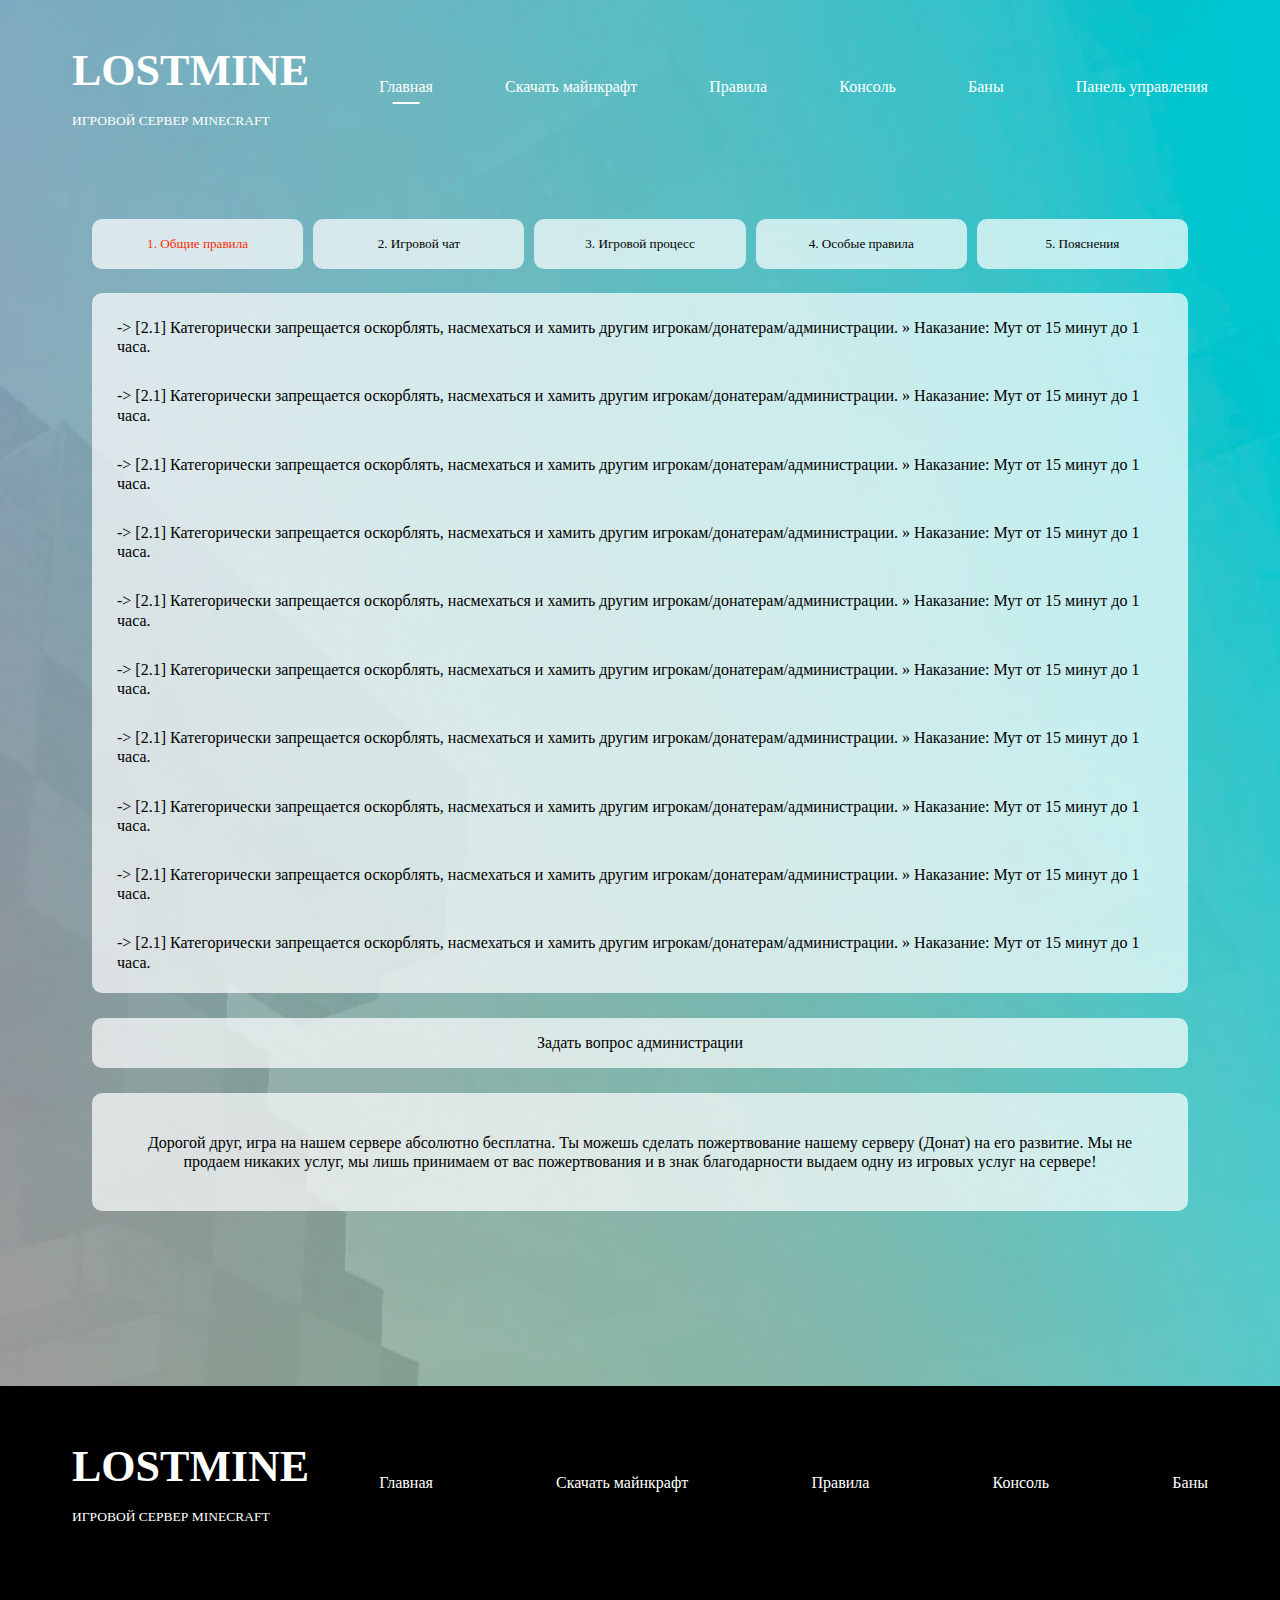
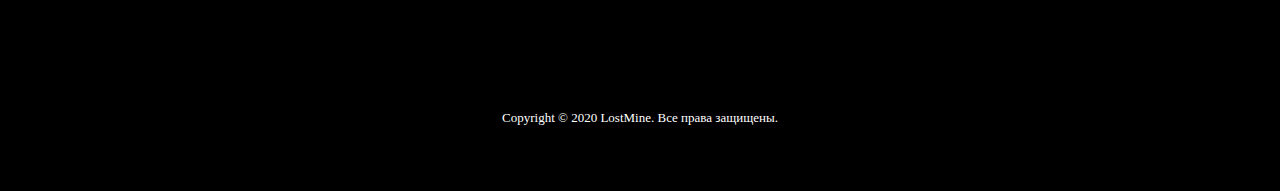
<file: rules.html>
<html lang="en">

<head>
    <meta charset="UTF-8">
    <meta http-equiv="X-UA-Compatible" content="IE=edge">
    <meta name="viewport" content="width=device-width, initial-scale=1.0">
    <title>LostMine</title>
    <!-- Bootstrap styles -->
    <link rel="stylesheet" href="./libs/css/bootstrap.min.css">
    <!-- main styles -->
    <link rel="stylesheet" href="./css/style.css">
    <!-- mobile styles -->
    <link rel="stylesheet" href="./css/mobie.css">
</head>

<body>
    <main class="main">
        <!-- header -->
        <div class="container">
            <header class="header">
                <div class="header-logo">
                    <h1 class="header-title">LOSTMINE</h1>
                    <p class="header-subtitle">ИГРОВОЙ СЕРВЕР MINECRAFT</p>
                </div>
                <nav class="header-menu navbar navbar-expand-lg navbar-light">
                    <ul class="header-list collapse navbar-collapse" id="headerMenu">
                        <li class="header-item">
                            <a href="./index.html" class="header-link header-link__active">Главная</a>
                        </li>
                        <li class="header-item">
                            <a href="./download.html" class="header-link">Скачать майнкрафт</a>
                        </li>
                        <li class="header-item">
                            <a href="./rules.html" class="header-link">Правила</a>
                        </li>
                        <li class="header-item">
                            <a href="./console.html" class="header-link">Консоль</a>
                        </li>
                        <li class="header-item">
                            <a href="./bans.html" class="header-link">Баны</a>
                        </li>
                        <li class="header-item">
                            <a href="./panel.html" class="header-link">Панель управления</a>
                        </li>
                    </ul>
                    <button class="navbar-toggler" type="button" data-bs-toggle="collapse" data-bs-target="#headerMenu"
                        aria-controls="navbarSupportedContent" aria-expanded="false" aria-label="Toggle navigation">
                        <span class="navbar-toggler-icon"></span>
                    </button>
                </nav>
            </header>
        </div>
        <!-- /header -->
        <!-- section -->
        <section class="rulespage">
            <div class="container-xl">
                <ul class="nav nav-tabs" id="myTab" role="tablist">
                    <li class="nav-item" role="presentation">
                        <button class="nav-link active" id="home-tab" data-bs-toggle="tab" data-bs-target="#main"
                            type="button" role="tab" aria-controls="home" aria-selected="true">
                            1. Общие правила
                        </button>
                    </li>
                    <li class="nav-item" role="presentation">
                        <button class="nav-link" id="profile-tab" data-bs-toggle="tab" data-bs-target="#chat"
                            type="button" role="tab" aria-controls="profile" aria-selected="false">
                            2. Игровой чат
                        </button>
                    </li>
                    <li class="nav-item" role="presentation">
                        <button class="nav-link" id="contact-tab" data-bs-toggle="tab" data-bs-target="#process"
                            type="button" role="tab" aria-controls="contact" aria-selected="false">
                            3. Игровой процесс
                        </button>
                    </li>
                    <li class="nav-item" role="presentation">
                        <button class="nav-link" id="contact-tab" data-bs-toggle="tab" data-bs-target="#special"
                            type="button" role="tab" aria-controls="contact" aria-selected="false">
                            4. Особые правила
                        </button>
                    </li>
                    <li class="nav-item" role="presentation">
                        <button class="nav-link" id="contact-tab" data-bs-toggle="tab" data-bs-target="#explanations"
                            type="button" role="tab" aria-controls="contact" aria-selected="false">
                            5. Пояснения
                        </button>
                    </li>
                </ul>
                <div class="tab-content" id="myTabContent">
                    <div class="tab-pane fade show active" id="main" role="tabpanel" aria-labelledby="home-tab">
                        <p class="rulespage-text">
                            -> [2.1] Категорически запрещается оскорблять, насмехаться и хамить другим
                            игрокам/донатерам/администрации. » Наказание: Мут от 15 минут до 1 часа.
                        </p>
                        <p class="rulespage-text">
                            -> [2.1] Категорически запрещается оскорблять, насмехаться и хамить другим
                            игрокам/донатерам/администрации. » Наказание: Мут от 15 минут до 1 часа.
                        </p>
                        <p class="rulespage-text">
                            -> [2.1] Категорически запрещается оскорблять, насмехаться и хамить другим
                            игрокам/донатерам/администрации. » Наказание: Мут от 15 минут до 1 часа.
                        </p>
                        <p class="rulespage-text">
                            -> [2.1] Категорически запрещается оскорблять, насмехаться и хамить другим
                            игрокам/донатерам/администрации. » Наказание: Мут от 15 минут до 1 часа.
                        </p>
                        <p class="rulespage-text">
                            -> [2.1] Категорически запрещается оскорблять, насмехаться и хамить другим
                            игрокам/донатерам/администрации. » Наказание: Мут от 15 минут до 1 часа.
                        </p>
                        <p class="rulespage-text">
                            -> [2.1] Категорически запрещается оскорблять, насмехаться и хамить другим
                            игрокам/донатерам/администрации. » Наказание: Мут от 15 минут до 1 часа.
                        </p>
                        <p class="rulespage-text">
                            -> [2.1] Категорически запрещается оскорблять, насмехаться и хамить другим
                            игрокам/донатерам/администрации. » Наказание: Мут от 15 минут до 1 часа.
                        </p>
                        <p class="rulespage-text">
                            -> [2.1] Категорически запрещается оскорблять, насмехаться и хамить другим
                            игрокам/донатерам/администрации. » Наказание: Мут от 15 минут до 1 часа.
                        </p>
                        <p class="rulespage-text">
                            -> [2.1] Категорически запрещается оскорблять, насмехаться и хамить другим
                            игрокам/донатерам/администрации. » Наказание: Мут от 15 минут до 1 часа.
                        </p>
                        <p class="rulespage-text">
                            -> [2.1] Категорически запрещается оскорблять, насмехаться и хамить другим
                            игрокам/донатерам/администрации. » Наказание: Мут от 15 минут до 1 часа.
                        </p>
                        <p class="rulespage-text">
                            -> [2.1] Категорически запрещается оскорблять, насмехаться и хамить другим
                            игрокам/донатерам/администрации. » Наказание: Мут от 15 минут до 1 часа.
                        </p>
                        <p class="rulespage-text">
                            -> [2.1] Категорически запрещается оскорблять, насмехаться и хамить другим
                            игрокам/донатерам/администрации. » Наказание: Мут от 15 минут до 1 часа.
                        </p>
                        <p class="rulespage-text">
                            -> [2.1] Категорически запрещается оскорблять, насмехаться и хамить другим
                            игрокам/донатерам/администрации. » Наказание: Мут от 15 минут до 1 часа.
                        </p>
                        <p class="rulespage-text">
                            -> [2.1] Категорически запрещается оскорблять, насмехаться и хамить другим
                            игрокам/донатерам/администрации. » Наказание: Мут от 15 минут до 1 часа.
                        </p>
                    </div>
                    <div class="tab-pane fade" id="chat" role="tabpanel" aria-labelledby="profile-tab">...</div>
                    <div class="tab-pane fade" id="process" role="tabpanel" aria-labelledby="contact-tab">...</div>
                    <div class="tab-pane fade" id="special" role="tabpanel" aria-labelledby="contact-tab">...</div>
                    <div class="tab-pane fade" id="explanations" role="tabpanel" aria-labelledby="contact-tab">...</div>
                </div>
                <a href="#" class="rulespage-link">Задать вопрос администрации</a>
                <p class="rulespage-alert">
                    Дорогой друг, игра на нашем сервере абсолютно бесплатна. Ты можешь сделать пожертвование нашему
                    серверу (Донат) на его
                    развитие. Мы не продаем никаких услуг, мы лишь принимаем от вас пожертвования и в знак благодарности
                    выдаем одну из
                    игровых услуг на сервере!
                </p>
            </div>
        </section>
        <!-- /section -->
        <!-- footer -->
        <footer class="footer">
            <div class="container-xl">
                <div class="footer-content">
                    <div class="footer-logo">
                        <h1 class="footer-title">LOSTMINE</h1>
                        <p class="footer-subtitle">ИГРОВОЙ СЕРВЕР MINECRAFT</p>
                    </div>
                    <nav class="footer-menu">
                        <ul class="footer-list">
                            <li class="footer-item">
                                <a href="#" class="footer-link">Главная</a>
                            </li>
                            <li class="footer-item">
                                <a href="#" class="footer-link">Скачать майнкрафт</a>
                            </li>
                            <li class="footer-item">
                                <a href="#" class="footer-link">Правила</a>
                            </li>
                            <li class="footer-item">
                                <a href="#" class="footer-link">Консоль</a>
                            </li>
                            <li class="footer-item">
                                <a href="#" class="footer-link">Баны</a>
                            </li>
                        </ul>
                    </nav>
                </div>
                <div class="footer-copyright">
                    <p class="footer-text">Copyright © 2020 LostMine. Все права защищены.</p>
                </div>
            </div>
        </footer>
        <!-- /footer -->
    </main>
    <!-- Bootstrap scripts -->
    <script src="./libs/js/bootstrap.min.js"></script>
    <script src="./libs/js/jquery.min.js"></script>
    <script src="./js/script.js"></script>
</body>

</html>
</file>
<file: css/style.css>
@import url(d:\web\Dev_Money\LostMine\css\fonts.css);
*, html, body {
  font-family: 'e-Ukraine';
}

.main {
  background: url("./../images/background.jpg") center/cover no-repeat;
}

.header {
  padding: 45px 0 90px;
  display: -webkit-box;
  display: -ms-flexbox;
  display: flex;
  -webkit-box-align: center;
      -ms-flex-align: center;
          align-items: center;
}

.header-logo {
  margin-right: 70px;
}

.header-title {
  font-size: 44px;
  line-height: 1.2;
  font-weight: bold;
  color: #fff;
  text-transform: uppercase;
  margin: 0 0 15px;
  padding: 0;
}

.header-subtitle {
  font-size: 13.5px;
  line-height: 1.2;
  font-weight: normal;
  color: #fff;
  text-transform: uppercase;
  margin: 0;
  padding: 0;
}

.header-menu {
  display: block;
  width: 100%;
}

.header-list {
  display: -webkit-box;
  display: -ms-flexbox;
  display: flex;
  -webkit-box-align: center;
      -ms-flex-align: center;
          align-items: center;
  -webkit-box-pack: justify;
      -ms-flex-pack: justify;
          justify-content: space-between;
  list-style: none;
  margin: 0;
  padding: 0;
}

.header-item {
  margin: 0;
  padding: 0;
}

.header-link {
  font-size: 20px;
  line-height: 1.2;
  font-weight: normal;
  color: #fff;
  text-decoration: none;
  position: relative;
  margin: 0;
  padding: 0;
  -webkit-transition: color .35s;
  transition: color .35s;
}

.header-link:hover {
  color: #cacaca;
}

.header-link__active::after {
  content: '';
  display: block;
  width: 50%;
  height: 2px;
  background: #fff;
  position: absolute;
  top: calc(100% + 7px);
  left: 50%;
  -webkit-transform: translateX(-50%);
          transform: translateX(-50%);
}

.mainpage .container-xl {
  max-width: 1120px;
}

.mainpage-alert {
  margin-bottom: 20px;
  padding: 30px;
  background-color: rgba(255, 255, 255, 0.7);
  border-radius: 10px;
  display: -webkit-box;
  display: -ms-flexbox;
  display: flex;
  -webkit-box-align: center;
      -ms-flex-align: center;
          align-items: center;
  -webkit-box-pack: justify;
      -ms-flex-pack: justify;
          justify-content: space-between;
}

.mainpage-alert__item {
  display: -webkit-box;
  display: -ms-flexbox;
  display: flex;
  -webkit-box-align: center;
      -ms-flex-align: center;
          align-items: center;
}

.mainpage-alert__icon {
  display: block;
  width: 44px;
  height: 44px;
  margin-right: 15px;
}

.mainpage-alert__icon-clock {
  background: url("./../images/clock.png") center/contain no-repeat;
}

.mainpage-alert__icon-notebook {
  width: 55px;
  background: url("./../images/notebook.png") center/contain no-repeat;
}

.mainpage-alert__icon-pin {
  background: url("./../images/pin.png") center/contain no-repeat;
}

.mainpage-alert__text {
  font-size: 12px;
  line-height: 1.2;
  font-weight: 400;
  color: #000000;
  max-width: 190px;
  margin: 0;
  padding: 0;
}

.mainpage-buttons {
  display: -webkit-box;
  display: -ms-flexbox;
  display: flex;
  -webkit-box-align: center;
      -ms-flex-align: center;
          align-items: center;
  -webkit-box-pack: justify;
      -ms-flex-pack: justify;
          justify-content: space-between;
  margin: 0 -7.5px;
  margin-bottom: 20px;
}

.mainpage-buttons__link {
  font-size: 13.8px;
  line-height: 48px;
  font-weight: 400;
  color: #000000;
  text-decoration: none;
  text-align: center;
  width: 100%;
  margin: 0 7.5px;
  background-color: rgba(255, 255, 255, 0.8);
  border-radius: 10px;
}

.mainpage-buttons__link:hover {
  cololr: #4d4d4d;
}

.mainpage-products {
  display: -webkit-box;
  display: -ms-flexbox;
  display: flex;
  -webkit-box-align: center;
      -ms-flex-align: center;
          align-items: center;
  -ms-flex-wrap: wrap;
      flex-wrap: wrap;
  margin: 0 -16px -5px;
}

.mainpage-products__item {
  width: calc( 100% / 5 - 32px);
  background-color: rgba(255, 255, 255, 0.7);
  border-radius: 10px;
  padding: 10px 5px;
  margin: 0 16px 25px;
}

.mainpage-products__title {
  position: relative;
  font-size: 16.3px;
  line-height: 1.2;
  font-weight: 500;
  color: #000000;
  text-transform: uppercase;
  margin: 0;
  padding: 10px 10px 0;
}

.mainpage-products__title::after {
  position: absolute;
  top: calc(100% + 10px);
  left: 10px;
  content: attr(data-text);
  font-size: 10px;
  line-height: 1.2;
  font-weight: 300;
  color: #ff3600;
}

.mainpage-products__image {
  display: block;
  width: 125px;
  height: 125px;
  -o-object-fit: contain;
     object-fit: contain;
  -o-object-position: center;
     object-position: center;
  margin: 35px auto;
}

.mainpage-products__btn {
  font-size: 10px;
  line-height: 27px;
  font-weight: 300;
  color: #ffffff;
  border: none;
  border-radius: 10px;
  background-color: #9d9d9d;
  width: 100%;
  -webkit-transition: background-color .35s;
  transition: background-color .35s;
}

.mainpage-products__btn:hover {
  background-color: #ff3600;
}

.mainpage-last {
  padding: 15px 30px;
  background-color: rgba(255, 255, 255, 0.7);
  border-radius: 10px;
  display: -webkit-box;
  display: -ms-flexbox;
  display: flex;
  -webkit-box-align: center;
      -ms-flex-align: center;
          align-items: center;
  -webkit-box-pack: justify;
      -ms-flex-pack: justify;
          justify-content: space-between;
}

.mainpage-last__item {
  position: relative;
  cursor: pointer;
}

.mainpage-last__item:hover .mainpage-last__info {
  opacity: 1;
}

.mainpage-last__image {
  width: 65px;
  height: 65px;
  -o-object-fit: contain;
     object-fit: contain;
  -o-object-position: center;
     object-position: center;
}

.mainpage-last__info {
  padding: 10px 15px;
  background-color: rgba(255, 255, 255, 0.7);
  border-radius: 10px;
  position: absolute;
  top: calc(100% + 25px);
  left: 50%;
  -webkit-transform: translateX(-50%);
          transform: translateX(-50%);
  opacity: 0;
  -webkit-transition: opacity .35s;
  transition: opacity .35s;
}

.mainpage-last__text {
  white-space: nowrap;
  margin: 0;
  font-size: 12px;
  line-height: 1.2;
  font-weight: 300;
  color: #000000;
}

.mainpage-last__text-mb {
  margin-bottom: 15px;
}

.rulespage .container-xl {
  max-width: 1120px;
}

.rulespage .nav-tabs {
  display: -webkit-box;
  display: -ms-flexbox;
  display: flex;
  -webkit-box-align: center;
      -ms-flex-align: center;
          align-items: center;
  -ms-flex-wrap: nowrap;
      flex-wrap: nowrap;
  width: 100%;
  border: none;
  margin: 0 0 25px;
}

.rulespage .nav-item {
  width: 100%;
  margin: 0 10px 0 0;
}

.rulespage .nav-item:last-of-type {
  margin-right: 0;
}

.rulespage .nav-link {
  padding: 0;
  width: 100%;
  border: none;
  outline: none;
  font-size: 13.2px;
  line-height: 50px;
  font-weight: 400;
  color: #000000;
  background-color: rgba(255, 255, 255, 0.7);
  border-radius: 10px;
}

.rulespage .nav-link:hover {
  color: #595959;
}

.rulespage .nav-link.active {
  background-color: rgba(255, 255, 255, 0.7);
  color: #ff2a00;
}

.rulespage .tab-content {
  background-color: rgba(255, 255, 255, 0.7);
  border-radius: 10px;
  padding: 25px;
  height: 700px;
  margin: 0 0 25px;
}

.rulespage .tab-pane {
  overflow-y: scroll;
  height: 100%;
}

.rulespage .tab-pane::-webkit-scrollbar {
  width: 5px;
}

.rulespage .tab-pane::-webkit-scrollbar-track {
  background: none;
}

.rulespage .tab-pane::-webkit-scrollbar-thumb {
  background-color: rgba(0, 0, 0, 0.2);
  -webkit-transition: background-color .35s;
  transition: background-color .35s;
  border-radius: 10px;
}

.rulespage .tab-pane::-webkit-scrollbar-thumb:hover {
  background-color: rgba(0, 0, 0, 0.4);
}

.rulespage-text {
  font-size: 16px;
  line-height: 1.2;
  font-weight: 400;
  color: #000000;
  margin: 0 0 30px;
}

.rulespage-link {
  display: block;
  border-radius: 10px;
  background-color: rgba(255, 255, 255, 0.7);
  margin: 0 0 25px;
  font-size: 16px;
  line-height: 50px;
  font-weight: 400;
  color: #000000;
  text-decoration: none;
  text-align: center;
}

.rulespage-link:hover {
  color: #4b4b4b;
}

.rulespage-alert {
  border-radius: 10px;
  background-color: rgba(255, 255, 255, 0.7);
  padding: 40px;
  margin: 0;
  font-size: 16px;
  line-height: 1.2;
  font-weight: 400;
  color: #000000;
  text-align: center;
}

.downloadpage .container-xl {
  max-width: 1120px;
}

.downloadpage-info {
  display: -webkit-box;
  display: -ms-flexbox;
  display: flex;
  -webkit-box-align: stretch;
      -ms-flex-align: stretch;
          align-items: stretch;
  -webkit-box-pack: justify;
      -ms-flex-pack: justify;
          justify-content: space-between;
}

.downloadpage-launcher {
  background-color: rgba(255, 255, 255, 0.7);
  border-radius: 10px;
  margin-right: 30px;
  width: 100%;
  max-width: 325px;
  min-height: 325px;
  display: -webkit-box;
  display: -ms-flexbox;
  display: flex;
  -webkit-box-align: center;
      -ms-flex-align: center;
          align-items: center;
  -webkit-box-pack: center;
      -ms-flex-pack: center;
          justify-content: center;
  position: relative;
  margin-bottom: 20px;
}

.downloadpage-logo {
  width: 225px;
  height: 225px;
  -o-object-fit: contain;
     object-fit: contain;
  -o-object-position: center;
     object-position: center;
}

.downloadpage-title {
  position: absolute;
  bottom: 25px;
  left: 50%;
  -webkit-transform: translateX(-50%);
          transform: translateX(-50%);
  font-size: 13.7px;
  line-height: 1.2;
  font-weight: 300;
  color: #000000;
  margin: 0;
}

.downloadpage-desc {
  display: -webkit-box;
  display: -ms-flexbox;
  display: flex;
  -webkit-box-orient: vertical;
  -webkit-box-direction: normal;
      -ms-flex-direction: column;
          flex-direction: column;
  -webkit-box-pack: center;
      -ms-flex-pack: center;
          justify-content: center;
  padding: 25px;
  background-color: rgba(255, 255, 255, 0.7);
  border-radius: 10px;
  margin-bottom: 20px;
}

.downloadpage-text {
  font-size: 14px;
  line-height: 1.2;
  font-weight: 400;
  color: #000000;
  margin: 0;
}

.downloadpage-text__mb {
  margin-bottom: 15px;
}

.downloadpage-buttons {
  margin: 0 -10px;
  display: -webkit-box;
  display: -ms-flexbox;
  display: flex;
  -webkit-box-align: center;
      -ms-flex-align: center;
          align-items: center;
}

.downloadpage-link {
  background-color: rgba(255, 255, 255, 0.7);
  border-radius: 10px;
  font-size: 14px;
  line-height: 45px;
  font-weight: 400;
  text-decoration: none;
  text-align: center;
  color: #000;
  display: block;
  width: 100%;
  margin: 0 10px;
}

.downloadpage-link:hover {
  color: #686868;
}

.downloadpage-link:first-of-type {
  background-color: rgba(255, 42, 0, 0.7);
  color: #ffffff;
}

.downloadpage-link:first-of-type:hover {
  color: #d5d5d5;
}

.notconsole-title {
  max-width: 725px;
  margin: 0 auto 70px;
  font-size: 27px;
  line-height: 1.2;
  font-weight: 500;
  color: #ffffff;
  text-align: center;
}

.notconsole-btn {
  display: block;
  border: none;
  border-radius: 10px;
  font-size: 16px;
  line-height: 50px;
  font-weight: 300;
  color: #000000;
  text-align: center;
  max-width: 410px;
  width: 100%;
  margin: 0 auto 25px;
}

.notconsole-text {
  max-width: 725px;
  margin: 0 auto 70px;
  font-size: 16px;
  line-height: 1.2;
  font-weight: 300;
  color: #ffffff;
  text-align: center;
}

.consolepage .container-xl {
  max-width: 1120px;
}

.consolepage-form {
  display: -webkit-box;
  display: -ms-flexbox;
  display: flex;
  -webkit-box-align: center;
      -ms-flex-align: center;
          align-items: center;
  -webkit-box-pack: justify;
      -ms-flex-pack: justify;
          justify-content: space-between;
}

.consolepage-input {
  width: 100%;
  position: relative;
  margin-right: 20px;
}

.consolepage-input::before {
  content: '/';
  position: absolute;
  top: 50%;
  left: 10px;
  -webkit-transform: translateY(-50%);
          transform: translateY(-50%);
  font-size: 12px;
  line-height: 1.2;
  font-weight: 300;
  color: #000000;
}

.consolepage-input input {
  border: none;
  width: 100%;
  background-color: rgba(255, 255, 255, 0.7);
  border-radius: 10px;
  line-height: 50px;
  padding: 0 20px;
}

.consolepage-input input::-webkit-input-placeholder {
  font-size: 12px;
  line-height: 1.2;
  font-weight: 300;
  color: #00000080;
}

.consolepage-input input:-ms-input-placeholder {
  font-size: 12px;
  line-height: 1.2;
  font-weight: 300;
  color: #00000080;
}

.consolepage-input input::-ms-input-placeholder {
  font-size: 12px;
  line-height: 1.2;
  font-weight: 300;
  color: #00000080;
}

.consolepage-input input::placeholder {
  font-size: 12px;
  line-height: 1.2;
  font-weight: 300;
  color: #00000080;
}

.consolepage-input input:focus {
  outline: none;
}

.consolepage-servers {
  background-color: rgba(255, 255, 255, 0.7);
  border-radius: 10px;
  width: 100%;
  max-width: 375px;
  margin-right: 20px;
  display: -webkit-box;
  display: -ms-flexbox;
  display: flex;
  -webkit-box-align: center;
      -ms-flex-align: center;
          align-items: center;
  -ms-flex-pack: distribute;
      justify-content: space-around;
}

.consolepage-servers label {
  line-height: 50px;
  font-size: 12px;
  font-weight: 300;
  color: #000000;
}

.consolepage-server {
  padding: 0;
  display: -webkit-box;
  display: -ms-flexbox;
  display: flex;
  -webkit-box-align: center;
      -ms-flex-align: center;
          align-items: center;
}

.consolepage-switch input.form-check-input {
  margin-left: 10px;
}

.consolepage-btn {
  border: none;
  background-color: rgba(255, 255, 255, 0.7);
  border-radius: 10px;
  line-height: 50px;
  width: -webkit-fit-content;
  width: -moz-fit-content;
  width: fit-content;
  font-size: 12px;
  font-weight: 300;
  color: #000000;
  white-space: nowrap;
  padding: 0 20px;
}

.consolepage-btn:focus {
  outline: none;
}

.consolepage-info {
  display: -webkit-box;
  display: -ms-flexbox;
  display: flex;
  -webkit-box-align: stretch;
      -ms-flex-align: stretch;
          align-items: stretch;
  -webkit-box-pack: justify;
      -ms-flex-pack: justify;
          justify-content: space-between;
}

.consolepage-commands {
  max-height: 720px;
  width: 100%;
  max-width: 540px;
  background-color: rgba(255, 255, 255, 0.7);
  border-radius: 10px;
  padding: 25px 20px;
  margin-left: 60px;
}

.consolepage-title {
  font-size: 16px;
  line-height: 1.2;
  font-weight: 400;
  color: #000000;
  margin: 0 0 35px;
}

.consolepage-list {
  height: 100%;
  max-height: 600px;
  overflow-y: scroll;
}

.consolepage-list::-webkit-scrollbar {
  width: 5px;
}

.consolepage-list::-webkit-scrollbar-track {
  background: none;
}

.consolepage-list::-webkit-scrollbar-thumb {
  background-color: rgba(0, 0, 0, 0.2);
  -webkit-transition: background-color .35s;
  transition: background-color .35s;
  border-radius: 10px;
}

.consolepage-list::-webkit-scrollbar-thumb:hover {
  background-color: rgba(0, 0, 0, 0.4);
}

.consolepage-item {
  display: -webkit-box;
  display: -ms-flexbox;
  display: flex;
  -webkit-box-align: start;
      -ms-flex-align: start;
          align-items: flex-start;
  margin-bottom: 25px;
  padding-right: 20px;
}

.consolepage-text {
  font-size: 16px;
  line-height: 1.2;
  font-weight: 400;
  color: #000000;
  max-width: 300px;
}

.consolepage-use {
  font-size: 16px;
  line-height: 1.2;
  font-weight: 300;
  color: #00000080;
}

.consolepage-history {
  width: 100%;
  max-width: 500px;
}

.consolepage-history .slick-prev {
  left: -40px;
}

.consolepage-history .slick-prev::before {
  content: '';
  background: url("./../images/next.png") center/contain no-repeat;
  -webkit-transform: rotate(180deg);
          transform: rotate(180deg);
  width: 20px;
  height: 20px;
  display: block;
  font-size: 25px;
  line-height: 1.2;
  font-weight: 400;
  color: #ffffff;
}

.consolepage-history .slick-next {
  right: -40px;
}

.consolepage-history .slick-next::before {
  content: '';
  background: url("./../images/next.png") center/contain no-repeat;
  width: 20px;
  height: 20px;
  display: block;
  font-size: 25px;
  line-height: 1.2;
  font-weight: 400;
  color: #ffffff;
}

.consolepage .history-item {
  margin: 0;
  background-color: rgba(255, 255, 255, 0.7);
  border-radius: 10px;
  padding: 25px 20px;
  margin-bottom: 20px;
  height: 225px;
}

.consolepage .history-item__mb {
  margin-bottom: 0;
}

.consolepage .history-title {
  font-size: 12px;
  line-height: 1.2;
  font-weight: 400;
  color: #000000;
  margin: 0 0 5px;
}

.consolepage .history-command {
  margin: 0 0 25px;
  font-size: 12px;
  line-height: 1.2;
  font-weight: 400;
  color: #000000;
}

.consolepage .history-command span {
  margin-left: 5px;
  line-height: 18px;
  padding: 0 10px;
  display: inline-block;
  background-color: #ffffff;
  border-radius: 10px;
}

.consolepage .history-response {
  margin: 0;
  font-size: 12px;
  line-height: 1.2;
  font-weight: 400;
  color: #000000;
  overflow-y: scroll;
  height: 100%;
  max-height: 100px;
}

.consolepage .history-response::-webkit-scrollbar {
  width: 5px;
}

.consolepage .history-response::-webkit-scrollbar-track {
  background: none;
}

.consolepage .history-response::-webkit-scrollbar-thumb {
  background-color: rgba(0, 0, 0, 0.2);
  -webkit-transition: background-color .35s;
  transition: background-color .35s;
  border-radius: 10px;
}

.consolepage .history-response::-webkit-scrollbar-thumb:hover {
  background-color: rgba(0, 0, 0, 0.4);
}

.consolepage .history-response__mb {
  margin-bottom: 15px;
  overflow-y: auto;
  height: auto;
}

.banspage .container-xl {
  max-width: 1120px;
}

.banspage .nav-tabs {
  display: -webkit-box;
  display: -ms-flexbox;
  display: flex;
  -webkit-box-align: center;
      -ms-flex-align: center;
          align-items: center;
  -ms-flex-wrap: nowrap;
      flex-wrap: nowrap;
  width: 100%;
  border: none;
  margin: 0 0 25px;
}

.banspage .nav-item {
  width: 100%;
  margin: 0 10px 0 0;
}

.banspage .nav-item:last-of-type {
  margin-right: 0;
}

.banspage .nav-link {
  padding: 0;
  width: 100%;
  border: none;
  outline: none;
  font-size: 13.2px;
  line-height: 50px;
  font-weight: 400;
  color: #000000;
  background-color: rgba(255, 255, 255, 0.7);
  border-radius: 10px;
}

.banspage .nav-link:hover {
  color: #595959;
}

.banspage .nav-link.active {
  background-color: rgba(255, 255, 255, 0.7);
  color: #ff2a00;
}

.banspage-search {
  display: -webkit-box;
  display: -ms-flexbox;
  display: flex;
  -webkit-box-align: center;
      -ms-flex-align: center;
          align-items: center;
  margin-bottom: 25px;
}

.banspage-input {
  width: 100%;
  margin-right: 25px;
  position: relative;
}

.banspage-input::before {
  content: '';
  background: url("./../images/seacrh.png") center/contain no-repeat;
  width: 18px;
  height: 18px;
  position: absolute;
  top: 50%;
  left: 15px;
  -webkit-transform: translateY(-50%);
          transform: translateY(-50%);
}

.banspage-input input {
  width: 100%;
  border: none;
  line-height: 65px;
  background-color: rgba(255, 255, 255, 0.7);
  border-radius: 10px;
  font-size: 16px;
  font-weight: 400;
  color: #000000;
  padding: 0 40px;
}

.banspage-input input::-webkit-input-placeholder {
  color: #00000080;
}

.banspage-input input:-ms-input-placeholder {
  color: #00000080;
}

.banspage-input input::-ms-input-placeholder {
  color: #00000080;
}

.banspage-input input::placeholder {
  color: #00000080;
}

.banspage-input input:focus {
  outline: none;
}

.banspage-btn {
  border: none;
  line-height: 65px;
  background-color: rgba(255, 255, 255, 0.7);
  border-radius: 10px;
  font-size: 16px;
  font-weight: 400;
  color: #000000;
  padding: 0 15px;
  white-space: nowrap;
}

.banspage-btn:focus {
  outline: none;
}

.banspage .thead {
  display: -webkit-box;
  display: -ms-flexbox;
  display: flex;
  -webkit-box-align: stretch;
      -ms-flex-align: stretch;
          align-items: stretch;
  -webkit-box-pack: justify;
      -ms-flex-pack: justify;
          justify-content: space-between;
  margin-bottom: 30px;
  background-color: rgba(255, 255, 255, 0.7);
  border-radius: 10px;
  padding: 30px;
}

.banspage .thead p {
  margin: 0;
  width: 100%;
  text-align: center;
  font-size: 16px;
  line-height: 1.2;
  font-weight: 400;
  color: #000000;
}

.banspage .tbody {
  display: -webkit-box;
  display: -ms-flexbox;
  display: flex;
  -webkit-box-align: stretch;
      -ms-flex-align: stretch;
          align-items: stretch;
  -webkit-box-pack: justify;
      -ms-flex-pack: justify;
          justify-content: space-between;
  margin-bottom: 30px;
  padding: 70px 30px;
  background-color: rgba(255, 255, 255, 0.7);
  border-radius: 10px;
  position: relative;
}

.banspage .tbody span {
  display: none;
}

.banspage .tbody p {
  margin: 0;
  width: 100%;
  font-size: 16px;
  line-height: 1.2;
  font-weight: 400;
  color: #000000;
}

.banspage .tbody img {
  width: 60px;
  height: 60px;
  -o-object-fit: cover;
     object-fit: cover;
  -o-object-position: center;
     object-position: center;
}

.banspage .tbody button {
  font-size: 16px;
  font-weight: 400;
  color: #ffffff;
  line-height: 55px;
  background-color: #ff3600;
  padding: 0 35px;
  display: block;
  position: absolute;
  bottom: 25px;
  right: -20px;
  border-radius: 10px;
  border: 0;
}

.banspage .tbody-1 {
  max-width: 165px;
}

.banspage .tbody-2 {
  max-width: 165px;
}

.banspage .tbody-3 {
  max-width: 295px;
}

.banspage .tbody-4 {
  max-width: 95px;
}

.banspage .tbody-5 {
  max-width: 95px;
}

.banspage .tbody-6 {
  max-width: 160px;
}

.banspage-pages {
  display: -webkit-box;
  display: -ms-flexbox;
  display: flex;
  -webkit-box-align: center;
      -ms-flex-align: center;
          align-items: center;
  width: 100%;
  background-color: rgba(255, 255, 255, 0.7);
  border-radius: 10px;
}

.banspage-item {
  display: block;
  width: 100%;
  font-size: 16px;
  line-height: 60px;
  width: 60px;
  text-align: center;
  font-weight: 400;
  color: #000;
  text-decoration: none;
  cursor: pointer;
}

.banspage-item:hover {
  color: #ff1e0080;
}

.banspage-item__active {
  color: #ff1e00;
}

.rights-new {
  display: -webkit-box;
  display: -ms-flexbox;
  display: flex;
  -webkit-box-align: start;
      -ms-flex-align: start;
          align-items: flex-start;
}

.rights-new button {
  -ms-flex-negative: 0;
      flex-shrink: 0;
  border: 0;
  background-color: rgba(255, 255, 255, 0.7);
  border-radius: 10px;
  line-height: 50px;
  font-size: 12px;
  font-weight: 300;
  color: #000000;
  padding: 0 20px;
  display: block;
  white-space: nowrap;
  display: block;
  width: 245px;
}

.rights-new button:focus {
  outline: none;
}

.rights-new .rights-servers {
  background-color: rgba(255, 255, 255, 0.7);
  border-radius: 10px;
  margin-bottom: 20px;
  display: -webkit-box;
  display: -ms-flexbox;
  display: flex;
  -webkit-box-align: center;
      -ms-flex-align: center;
          align-items: center;
  padding: 0 15px;
}

.rights-new .rights-servers:last-of-type {
  margin-bottom: 70px;
  -webkit-box-pack: justify;
      -ms-flex-pack: justify;
          justify-content: space-between;
}

.rights-new .rights-server {
  padding: 0;
  display: -webkit-box;
  display: -ms-flexbox;
  display: flex;
  -webkit-box-align: center;
      -ms-flex-align: center;
          align-items: center;
}

.rights-new .rights-server label {
  font-size: 12px;
  line-height: 50px;
  font-weight: 300;
  color: #000000;
}

.rights-new .form-check-input {
  font-size: 20px;
  margin: 0;
  margin-left: 5px;
  margin-right: 15px;
}

.rights-new .rights-users {
  padding-left: 70px;
  font-size: 16.8px;
  font-weight: 300;
  color: #ffffff;
}

.rights-input {
  width: 100%;
  margin-right: 20px;
}

.rights-input input {
  background-color: rgba(255, 255, 255, 0.7);
  border-radius: 10px;
  width: 100%;
  border: 0;
  line-height: 50px;
  font-size: 12px;
  font-weight: 300;
  color: #000000;
  padding: 0 13px;
}

.rights-user {
  display: -webkit-box;
  display: -ms-flexbox;
  display: flex;
  -webkit-box-align: start;
      -ms-flex-align: start;
          align-items: flex-start;
}

.rights-user p {
  background-color: rgba(255, 255, 255, 0.7);
  border-radius: 10px;
  width: 100%;
  border: 0;
  line-height: 50px;
  font-size: 12px;
  font-weight: 300;
  color: #000000;
  padding: 0 13px;
}

.rights-user button {
  -ms-flex-negative: 0;
      flex-shrink: 0;
  border: 0;
  background-color: rgba(255, 255, 255, 0.7);
  border-radius: 10px;
  line-height: 50px;
  font-size: 12px;
  font-weight: 300;
  color: #000000;
  padding: 0 20px;
  display: block;
  white-space: nowrap;
  display: block;
  width: 245px;
}

.rights-user button:focus {
  outline: none;
}

.rights-user .rights-servers {
  background-color: rgba(255, 255, 255, 0.7);
  border-radius: 10px;
  margin-bottom: 20px;
  display: -webkit-box;
  display: -ms-flexbox;
  display: flex;
  -webkit-box-align: center;
      -ms-flex-align: center;
          align-items: center;
  padding: 0 15px;
}

.rights-user .rights-server {
  padding: 0;
  display: -webkit-box;
  display: -ms-flexbox;
  display: flex;
  -webkit-box-align: center;
      -ms-flex-align: center;
          align-items: center;
}

.rights-user .rights-server label {
  font-size: 12px;
  line-height: 50px;
  font-weight: 300;
  color: #000000;
}

.rights-user .form-check-input {
  font-size: 20px;
  margin: 0;
  margin-left: 5px;
  margin-right: 15px;
}

.rights-user .rights-users {
  padding-left: 70px;
  font-size: 16.8px;
  font-weight: 300;
  color: #ffffff;
}

.promocods-input {
  width: 100%;
  margin-right: 20px;
}

.promocods-input input {
  width: 100%;
  border: 0;
  background-color: rgba(255, 255, 255, 0.7);
  border-radius: 10px;
  line-height: 50px;
  font-size: 12px;
  font-weight: 300;
  color: #000000;
  padding: 0 13px;
}

.promocods-servers {
  display: -webkit-box;
  display: -ms-flexbox;
  display: flex;
  -webkit-box-align: center;
      -ms-flex-align: center;
          align-items: center;
  -webkit-box-pack: center;
      -ms-flex-pack: center;
          justify-content: center;
  margin-top: 10px;
}

.promocods-server {
  display: -webkit-box;
  display: -ms-flexbox;
  display: flex;
  -webkit-box-align: center;
      -ms-flex-align: center;
          align-items: center;
  padding: 0;
}

.promocods-server:last-of-type {
  margin-left: 20px;
}

.promocods-switch {
  margin-left: 5px;
}

.promocods-switch input.form-check-input {
  font-size: 20px;
  margin: 0;
}

.promocods-new {
  display: -webkit-box;
  display: -ms-flexbox;
  display: flex;
  -webkit-box-align: start;
      -ms-flex-align: start;
          align-items: flex-start;
  margin-bottom: 70px;
}

.promocods-new button {
  -ms-flex-negative: 0;
      flex-shrink: 0;
  border: 0;
  background-color: rgba(255, 255, 255, 0.7);
  border-radius: 10px;
  line-height: 50px;
  font-size: 12px;
  font-weight: 300;
  color: #000000;
  padding: 0 20px;
  display: block;
  white-space: nowrap;
  display: block;
  width: 245px;
}

.promocods-new button:focus {
  outline: none;
}

.promocods-item {
  display: -webkit-box;
  display: -ms-flexbox;
  display: flex;
  -webkit-box-align: center;
      -ms-flex-align: center;
          align-items: center;
  margin-bottom: 20px;
}

.promocods-item p {
  width: 100%;
  background-color: rgba(255, 255, 255, 0.7);
  border-radius: 10px;
  line-height: 50px;
  margin: 0 20px 0 0;
  font-size: 12px;
  font-weight: 300;
  color: #000000;
  padding: 0 13px;
}

.promocods-item button {
  background-color: rgba(255, 255, 255, 0.7);
  white-space: nowrap;
  line-height: 50px;
  border: none;
  padding: 0 40px;
  border-radius: 10px;
  font-size: 13.6px;
  font-weight: 400;
  color: #000000;
  -ms-flex-negative: 0;
      flex-shrink: 0;
  width: 245px;
}

.promocods-item button:focus {
  outline: none;
}

.panelpage .container-xl {
  max-width: 1305px;
}

.panelpage .nav-tabs {
  display: -webkit-box;
  display: -ms-flexbox;
  display: flex;
  -webkit-box-align: center;
      -ms-flex-align: center;
          align-items: center;
  -ms-flex-wrap: nowrap;
      flex-wrap: nowrap;
  width: 100%;
  border: none;
  margin: 0 0 25px;
}

.panelpage .nav-item {
  width: 100%;
  margin: 0 10px 0 0;
}

.panelpage .nav-item:last-of-type {
  margin-right: 0;
}

.panelpage .nav-link {
  padding: 0;
  width: 100%;
  border: none;
  outline: none;
  font-size: 13.2px;
  line-height: 50px;
  font-weight: 400;
  color: #000000;
  background-color: rgba(255, 255, 255, 0.7);
  border-radius: 10px;
}

.panelpage .nav-link:hover {
  color: #595959;
}

.panelpage .nav-link.active {
  background-color: rgba(255, 255, 255, 0.7);
  color: #ff2a00;
}

#alert {
  display: -webkit-box;
  display: -ms-flexbox;
  display: flex;
  -webkit-box-align: center;
      -ms-flex-align: center;
          align-items: center;
}

.settigns {
  display: -webkit-box;
  display: -ms-flexbox;
  display: flex;
  -webkit-box-align: start;
      -ms-flex-align: start;
          align-items: flex-start;
  -webkit-box-pack: justify;
      -ms-flex-pack: justify;
          justify-content: space-between;
}

.settigns-left {
  display: -webkit-box;
  display: -ms-flexbox;
  display: flex;
  -webkit-box-align: start;
      -ms-flex-align: start;
          align-items: flex-start;
}

.settigns-right {
  display: -webkit-box;
  display: -ms-flexbox;
  display: flex;
  -webkit-box-align: start;
      -ms-flex-align: start;
          align-items: flex-start;
  margin-bottom: 30px;
}

.left-commands {
  display: -webkit-box;
  display: -ms-flexbox;
  display: flex;
  -webkit-box-align: center;
      -ms-flex-align: center;
          align-items: center;
  -webkit-box-pack: justify;
      -ms-flex-pack: justify;
          justify-content: space-between;
  width: 245px;
  height: 50px;
  border-radius: 10px;
  background-color: rgba(255, 255, 255, 0.7);
  margin-right: 20px;
  padding: 0 15px;
  font-size: 12.4px;
  line-height: 1.2;
  font-weight: 300;
  color: #000000;
}

.left-commands input {
  font-size: 18px;
}

.left-message {
  display: -webkit-box;
  display: -ms-flexbox;
  display: flex;
  -webkit-box-align: center;
      -ms-flex-align: center;
          align-items: center;
  -webkit-box-pack: justify;
      -ms-flex-pack: justify;
          justify-content: space-between;
  width: 245px;
  height: 50px;
  border-radius: 10px;
  background-color: rgba(255, 255, 255, 0.7);
  padding: 0 15px;
  font-size: 12.4px;
  line-height: 1.2;
  font-weight: 300;
  color: #000000;
}

.left-message input {
  font-size: 18px;
}

.right-input input {
  background-color: rgba(255, 255, 255, 0.7);
  border: none;
  border-radius: 10px;
  width: 245px;
  line-height: 50px;
  font-size: 12.4px;
  font-weight: 300;
  color: #000000;
  padding: 0 10px;
  margin-bottom: 15px;
}

.right-input input:focus {
  outline: none;
}

.right-btn {
  background-color: rgba(255, 255, 255, 0.7);
  border: none;
  line-height: 50px;
  padding: 0 60px;
  font-size: 12.4px;
  font-weight: 300;
  color: #000000;
  border-radius: 10px;
  margin-left: 20px;
}

.right-btn:focus {
  outline: none;
}

.right-servers {
  display: -webkit-box;
  display: -ms-flexbox;
  display: flex;
  -webkit-box-align: center;
      -ms-flex-align: center;
          align-items: center;
  -webkit-box-pack: justify;
      -ms-flex-pack: justify;
          justify-content: space-between;
}

.right-servers label {
  font-size: 12px;
  line-height: 1.2;
  font-weight: 300;
  color: #000000;
}

.right-switch .form-check-input {
  margin: 0 0 0 5px;
  font-size: 20px;
}

.right-server {
  padding: 0;
  display: -webkit-box;
  display: -ms-flexbox;
  display: flex;
  -webkit-box-align: center;
      -ms-flex-align: center;
          align-items: center;
}

.console {
  border-radius: 10px;
  height: 435px;
  background-color: rgba(255, 255, 255, 0.7);
  overflow-y: scroll;
  padding: 35px 20px;
}

.console::-webkit-scrollbar {
  width: 5px;
}

.console::-webkit-scrollbar-track {
  background: none;
}

.console::-webkit-scrollbar-thumb {
  background-color: rgba(0, 0, 0, 0.2);
  -webkit-transition: background-color .35s;
  transition: background-color .35s;
  border-radius: 10px;
}

.console::-webkit-scrollbar-thumb:hover {
  background-color: rgba(0, 0, 0, 0.4);
}

.console p {
  padding-right: 20px;
  font-size: 12.3px;
  line-height: 1.2;
  font-weight: 300;
  color: #000000;
  margin-bottom: 15px;
}

.alert-input {
  width: 100%;
}

.alert-input input {
  width: 100%;
  border: 0;
  background-color: rgba(255, 255, 255, 0.7);
  border-radius: 10px;
  line-height: 42px;
  width: 100%;
  padding: 0 20px;
  font-size: 12px;
  font-weight: 300;
  color: #000000;
}

.alert-input input:focus {
  outline: none;
}

.alert-btn {
  border: 0;
  background-color: rgba(255, 255, 255, 0.7);
  border-radius: 10px;
  line-height: 42px;
  font-size: 12px;
  font-weight: 300;
  color: #000000;
  padding: 0 20px;
  display: block;
  white-space: nowrap;
  margin-left: 15px;
}

.alert-btn:focus {
  outline: none;
}

#console .settigns-right {
  margin-bottom: 50px;
}

.stats {
  background-color: rgba(255, 255, 255, 0.7);
  border-radius: 10px;
  margin-top: 50px;
  padding: 30px;
}

.stats-list {
  display: -webkit-box;
  display: -ms-flexbox;
  display: flex;
  -webkit-box-align: start;
      -ms-flex-align: start;
          align-items: flex-start;
  margin: 0 -25px;
}

.stats-item {
  width: calc( 100% / 5 - 50px);
  margin: 0 25px;
  font-size: 14.6px;
  line-height: 1.2;
  font-weight: 300;
  color: #000000;
}

.footer {
  margin-top: 175px;
  padding: 55px 0 65px;
  background: #000;
}

.footer .container-xl {
  max-width: 1160px;
}

.footer-content {
  display: -webkit-box;
  display: -ms-flexbox;
  display: flex;
  -webkit-box-align: center;
      -ms-flex-align: center;
          align-items: center;
}

.footer-logo {
  margin-right: 70px;
}

.footer-title {
  font-size: 44px;
  line-height: 1.2;
  font-weight: bold;
  color: #fff;
  text-transform: uppercase;
  margin: 0 0 15px;
  padding: 0;
}

.footer-subtitle {
  font-size: 13.5px;
  line-height: 1.2;
  font-weight: normal;
  color: #fff;
  text-transform: uppercase;
  margin: 0;
  padding: 0;
}

.footer-menu {
  display: block;
  width: 100%;
}

.footer-list {
  display: -webkit-box;
  display: -ms-flexbox;
  display: flex;
  -webkit-box-align: center;
      -ms-flex-align: center;
          align-items: center;
  -webkit-box-pack: justify;
      -ms-flex-pack: justify;
          justify-content: space-between;
  list-style: none;
  margin: 0;
  padding: 0;
}

.footer-item {
  margin: 0;
  padding: 0;
}

.footer-link {
  font-size: 20px;
  line-height: 1.2;
  font-weight: normal;
  color: #fff;
  text-decoration: none;
  position: relative;
  margin: 0;
  padding: 0;
  -webkit-transition: color .35s;
  transition: color .35s;
}

.footer-link:hover {
  color: #cacaca;
}

.footer-copyright {
  margin-top: 185px;
}

.footer-text {
  font-size: 13px;
  line-height: 1.2;
  font-weight: 400;
  color: #ffffff;
  text-align: center;
  margin: 0;
  padding: 0;
}

#buyModal {
  background: rgba(0, 0, 0, 0.8);
}

#buyModal .modal-content {
  border: none;
}

#buyModal .modal-body {
  padding: 25px 25px 100px;
}

.buyModal-title {
  font-size: 12px;
  line-height: 1.2;
  font-weight: 300;
  color: #000000;
  text-align: center;
  margin: 0 0 55px;
}

.buyModal-name {
  font-size: 24.8px;
  line-height: 1.2;
  font-weight: 500;
  color: #000000;
  text-align: center;
  margin: 0 0 35px;
}

.buyModal-input {
  width: calc(100% - 50px);
  background-color: rgba(0, 0, 0, 0.05);
  border-radius: 10px;
  border: none;
  padding: 0 15px;
  margin: 0 25px 25px;
  line-height: 40px;
  font-size: 12px;
  font-weight: 300;
  color: #212121;
}

.buyModal-input:focus {
  outline: none;
}

.buyModal-input::-webkit-input-placeholder {
  font-size: 12px;
  color: #9e9e9e;
}

.buyModal-input:-ms-input-placeholder {
  font-size: 12px;
  color: #9e9e9e;
}

.buyModal-input::-ms-input-placeholder {
  font-size: 12px;
  color: #9e9e9e;
}

.buyModal-input::placeholder {
  font-size: 12px;
  color: #9e9e9e;
}

.buyModal-servers {
  padding: 0 75px;
  display: -webkit-box;
  display: -ms-flexbox;
  display: flex;
  -webkit-box-align: center;
      -ms-flex-align: center;
          align-items: center;
  -webkit-box-pack: justify;
      -ms-flex-pack: justify;
          justify-content: space-between;
  margin-bottom: 25px;
}

.buyModal-server {
  padding: 0;
}

.buyModal-server label {
  font-size: 12.9px;
  line-height: 1.2;
  font-weight: 400;
  color: #9e9e9e;
  text-align: center;
  display: block;
  margin-bottom: 10px;
}

.buyModal-switch {
  display: -webkit-box;
  display: -ms-flexbox;
  display: flex;
  -webkit-box-align: center;
      -ms-flex-align: center;
          align-items: center;
  -webkit-box-pack: center;
      -ms-flex-pack: center;
          justify-content: center;
}

.buyModal-switch input.form-check-input {
  margin: 0;
}

.buyModal-switch input:focus {
  -webkit-box-shadow: none;
          box-shadow: none;
}

.buyModal-desc {
  max-width: 290px;
  margin: 0 auto 25px;
  font-size: 12px;
  line-height: 1.2;
  font-weight: 400;
  color: #9e9e9e;
  text-align: center;
}

.buyModal-btn {
  display: block;
  background-color: #ff3600;
  border-radius: 10px;
  border: 0px;
  max-width: 370px;
  width: 100%;
  margin: 0 auto 10px;
  font-size: 12px;
  line-height: 40px;
  font-weight: 300;
  color: #ffffff;
  text-align: center;
}

.buyModal-promo {
  margin-bottom: 40px;
}

.buyModal-link {
  display: block;
  font-size: 12px;
  line-height: 1.2;
  font-weight: 400;
  color: #9e9e9e;
  text-decoration: none;
  text-align: center;
  -webkit-transition: color .35s;
  transition: color .35s;
}

.buyModal-link:hover {
  color: #707070;
}

.buyModal-promoInput {
  display: none;
  width: calc(100% - 50px);
  background-color: rgba(0, 0, 0, 0.05);
  border-radius: 10px;
  border: none;
  padding: 0 15px;
  margin: 0 25px 25px;
  line-height: 40px;
  font-size: 12px;
  font-weight: 300;
  color: #212121;
}

.buyModal-promoInput:focus {
  outline: none;
}

.buyModal-promoInput::-webkit-input-placeholder {
  font-size: 12px;
  color: #9e9e9e;
}

.buyModal-promoInput:-ms-input-placeholder {
  font-size: 12px;
  color: #9e9e9e;
}

.buyModal-promoInput::-ms-input-placeholder {
  font-size: 12px;
  color: #9e9e9e;
}

.buyModal-promoInput::placeholder {
  font-size: 12px;
  color: #9e9e9e;
}

.buyModal-text {
  font-size: 11.8px;
  line-height: 1.2;
  font-weight: 400;
  color: #9e9e9e;
  margin: 0;
}

.buyModal-text__mb {
  margin-bottom: 15px;
}
</file>
<file: css/mobie.css>
@media screen and (max-width: 1400px) {
  .container {
    max-width: 1160px;
  }
  .header-link {
    font-size: 16px;
  }
  .footer-link {
    font-size: 16px;
  }
}

@media screen and (max-width: 1200px) {
  .header-logo {
    margin-right: 30px;
  }
  .footer-logo {
    margin-right: 30px;
  }
  .mainpage-last__item:last-of-type .mainpage-last__info {
    left: 0;
  }
  .mainpage-last__item:first-of-type .mainpage-last__info {
    left: 0;
    -webkit-transform: none;
            transform: none;
  }
  .mainpage-products__item {
    width: calc( 100% / 4 - 32px);
  }
  .banspage .tbody button {
    right: -10px;
  }
  .right-input input,
  .right-btn {
    width: 225px;
  }
  .right-btn {
    padding: 0;
  }
  .panelpage .nav-link {
    font-size: 12px;
  }
}

@media screen and (max-width: 992px) {
  .rights-new {
    -webkit-box-orient: vertical;
    -webkit-box-direction: normal;
        -ms-flex-direction: column;
            flex-direction: column;
  }
  .rights-input input {
    margin-bottom: 20px;
  }
  .rights-new .rights-users {
    padding-left: 0px;
  }
  .rights-input {
    -webkit-box-ordinal-group: 3;
        -ms-flex-order: 2;
            order: 2;
  }
  .rights-new button {
    margin: 0 0 20px;
    display: block;
    width: 100%;
    -webkit-box-ordinal-group: 2;
        -ms-flex-order: 1;
            order: 1;
  }
  .rights-user {
    -webkit-box-orient: vertical;
    -webkit-box-direction: normal;
        -ms-flex-direction: column;
            flex-direction: column;
  }
  .rights-user button {
    display: block;
    width: 100%;
    -webkit-box-ordinal-group: 4;
        -ms-flex-order: 3;
            order: 3;
    margin-bottom: 20px;
  }
  .settigns {
    -webkit-box-orient: vertical;
    -webkit-box-direction: normal;
        -ms-flex-direction: column;
            flex-direction: column;
  }
  .settigns-left {
    margin-bottom: 20px;
  }
  .panelpage .nav-tabs {
    -webkit-box-orient: vertical;
    -webkit-box-direction: normal;
        -ms-flex-direction: column;
            flex-direction: column;
  }
  .panelpage .nav-item {
    margin: 0 0 20px;
  }
  .settigns-right,
  .right-input,
  .right-input input,
  .right-btn,
  .settigns-left,
  .left-commands,
  .left-message {
    width: 100%;
  }
  .banspage .tbody button {
    right: 10px;
    bottom: 10px;
  }
  .banspage .thead {
    display: none;
  }
  .banspage .tbody {
    padding: 20px;
    -webkit-box-orient: vertical;
    -webkit-box-direction: normal;
        -ms-flex-direction: column;
            flex-direction: column;
  }
  .banspage .tbody .tbody-1,
  .banspage .tbody .tbody-2,
  .banspage .tbody .tbody-3,
  .banspage .tbody .tbody-4,
  .banspage .tbody .tbody-5,
  .banspage .tbody .tbody-6 {
    max-width: 100%;
    margin-bottom: 20px;
  }
  .banspage .tbody p span {
    display: block;
    margin-bottom: 10px;
    border-bottom: 1px solid #00000080;
    padding-bottom: 10px;
  }
  .rulespage .nav-tabs {
    -ms-flex-wrap: wrap;
        flex-wrap: wrap;
    -ms-flex-pack: distribute;
        justify-content: space-around;
    margin-bottom: 15px;
  }
  .rulespage .nav-item {
    width: 280px;
    margin-bottom: 20px;
  }
  .header {
    -webkit-box-pack: justify;
        -ms-flex-pack: justify;
            justify-content: space-between;
  }
  .header-menu {
    width: auto;
  }
  .header-menu .header-list.show ~ .navbar-toggler {
    position: fixed;
    top: 20px;
    right: 20px;
    z-index: 2;
  }
  .header-menu .header-list.show ~ .navbar-toggler span {
    -webkit-filter: invert(0);
            filter: invert(0);
  }
  .header-list {
    overflow-y: auto;
    padding: 20px;
    -webkit-box-orient: vertical;
    -webkit-box-direction: normal;
        -ms-flex-direction: column;
            flex-direction: column;
    -webkit-box-align: start;
        -ms-flex-align: start;
            align-items: flex-start;
    -webkit-box-pack: normal;
        -ms-flex-pack: normal;
            justify-content: normal;
    position: fixed;
    top: 0;
    left: 0;
    right: 0;
    bottom: 0;
    background: #fff;
    z-index: 1;
    width: 100%;
  }
  .header-item {
    margin-bottom: 20px;
  }
  .header-link {
    color: #000;
  }
  .navbar-light .navbar-toggler {
    border: none;
  }
  .navbar-light .navbar-toggler:focus {
    outline: none;
  }
  .navbar-light .navbar-toggler span {
    -webkit-filter: invert(1);
            filter: invert(1);
  }
  .downloadpage-launcher {
    padding: 50px;
  }
  .downloadpage-desc {
    width: auto;
  }
  .consolepage-info {
    -webkit-box-orient: vertical;
    -webkit-box-direction: normal;
        -ms-flex-direction: column;
            flex-direction: column;
    -webkit-box-align: center;
        -ms-flex-align: center;
            align-items: center;
  }
  .consolepage-commands {
    margin: 35px 0 0;
    max-width: 100%;
  }
  .consolepage-history {
    max-width: calc( 100% - 80px);
  }
  .consolepage-item {
    -webkit-box-pack: justify;
        -ms-flex-pack: justify;
            justify-content: space-between;
  }
  .consolepage-servers {
    -ms-flex-negative: 0;
        flex-shrink: 0;
  }
  .consolepage-btn {
    padding: 0 10px;
  }
  .stats-list {
    -ms-flex-wrap: wrap;
        flex-wrap: wrap;
    margin-bottom: -20px;
  }
  .stats-item {
    margin-bottom: 20px;
    width: calc( 100% / 3 - 50px);
  }
}

@media screen and (max-width: 768px) {
  .stats-item {
    width: calc( 100% / 2 - 50px);
  }
  .banspage-pages {
    overflow-x: scroll;
  }
  .banspage-item {
    -ms-flex-negative: 0;
        flex-shrink: 0;
  }
  .consolepage-form {
    -webkit-box-orient: vertical;
    -webkit-box-direction: normal;
        -ms-flex-direction: column;
            flex-direction: column;
  }
  .consolepage-input {
    margin: 0 0 20px;
  }
  .consolepage-servers {
    max-width: 100%;
    -ms-flex-pack: distribute;
        justify-content: space-around;
    margin: 0 0 20px;
  }
  .consolepage-btn {
    width: 100%;
    display: block;
  }
  .consolepage .history-response {
    max-height: 60px;
  }
  .downloadpage-info {
    -webkit-box-orient: vertical;
    -webkit-box-direction: normal;
        -ms-flex-direction: column;
            flex-direction: column;
  }
  .downloadpage-launcher {
    max-width: 100%;
  }
  .mainpage-products {
    margin: 0;
  }
  .mainpage-products__item {
    width: calc( 100% / 3 - 32px);
  }
  .mainpage-last {
    padding: 10px 15px;
    -webkit-box-orient: vertical;
    -webkit-box-direction: normal;
        -ms-flex-direction: column;
            flex-direction: column;
  }
  .mainpage-last__image {
    margin: 0 10px;
  }
  .mainpage-last__info {
    width: 100%;
    opacity: 1;
    position: relative;
    left: auto;
    top: auto;
    bottom: auto;
    right: auto;
    -webkit-transform: none;
            transform: none;
  }
  .mainpage-last__item {
    width: 100%;
    display: -webkit-box;
    display: -ms-flexbox;
    display: flex;
    -webkit-box-align: center;
        -ms-flex-align: center;
            align-items: center;
    margin-bottom: 20px;
  }
  .footer-logo {
    margin-right: 0;
  }
  .footer-content {
    -webkit-box-orient: vertical;
    -webkit-box-direction: normal;
        -ms-flex-direction: column;
            flex-direction: column;
  }
  .footer-list {
    margin-top: 20px;
  }
  .promocods-new {
    -webkit-box-orient: vertical;
    -webkit-box-direction: normal;
        -ms-flex-direction: column;
            flex-direction: column;
  }
  .promocods-input input {
    margin-bottom: 20px;
  }
  .promocods-new button {
    margin-top: 20px;
    display: block;
    width: 100%;
  }
  .promocods-item {
    -webkit-box-orient: vertical;
    -webkit-box-direction: normal;
        -ms-flex-direction: column;
            flex-direction: column;
  }
  .promocods-item p {
    margin: 0 0 20px;
  }
  .promocods-item button {
    display: block;
    width: 100%;
  }
}

@media screen and (max-width: 568px) {
  .buyModal-servers {
    padding: 0;
  }
  .stats-item {
    width: calc( 100% / 1 - 50px);
  }
  .rights-user .rights-servers {
    -ms-flex-pack: distribute;
        justify-content: space-around;
    -ms-flex-wrap: wrap;
        flex-wrap: wrap;
  }
  .rights-new .rights-servers:last-of-type,
  .rights-new .rights-servers {
    -ms-flex-pack: distribute;
        justify-content: space-around;
    -ms-flex-wrap: wrap;
        flex-wrap: wrap;
  }
  .rights-new .rights-server {
    -ms-flex-negative: 0;
        flex-shrink: 0;
  }
  .rights-user .rights-server {
    -ms-flex-negative: 0;
        flex-shrink: 0;
  }
  #alert {
    -webkit-box-orient: vertical;
    -webkit-box-direction: normal;
        -ms-flex-direction: column;
            flex-direction: column;
  }
  .alert-btn {
    margin: 20px 0 0;
    display: block;
    width: 100%;
  }
  .settigns-right,
  .settigns-left {
    -webkit-box-orient: vertical;
    -webkit-box-direction: normal;
        -ms-flex-direction: column;
            flex-direction: column;
  }
  .left-commands {
    margin: 0 0 20px;
  }
  .right-btn {
    margin: 20px 0 0;
  }
  .banspage .tbody button {
    position: relative;
    display: block;
    right: auto;
    bottom: auto;
  }
  .banspage .nav-tabs {
    -webkit-box-orient: vertical;
    -webkit-box-direction: normal;
        -ms-flex-direction: column;
            flex-direction: column;
    margin: 0;
  }
  .banspage .nav-item {
    margin: 0 0 20px;
  }
  .banspage-search {
    -webkit-box-orient: vertical;
    -webkit-box-direction: normal;
        -ms-flex-direction: column;
            flex-direction: column;
  }
  .consolepage-history {
    max-width: calc( 100% - 40px);
  }
  .banspage-input {
    margin: 0 0 20px;
  }
  .banspage-btn {
    display: block;
    width: 100%;
  }
  .consolepage-history .slick-prev {
    left: -25px;
  }
  .consolepage-history .slick-next {
    right: -25px;
  }
  .consolepage-servers {
    -webkit-box-orient: vertical;
    -webkit-box-direction: normal;
        -ms-flex-direction: column;
            flex-direction: column;
  }
  .rulespage .tab-content {
    padding: 15px;
  }
  .rulespage .nav-item {
    width: 100%;
  }
  .header-title {
    font-size: 36px;
  }
  .header-subtitle {
    font-size: 12px;
  }
  .header-logo {
    margin: 0;
  }
  .mainpage-products__item {
    width: 100%;
    margin: 0 0 20px;
  }
  .footer-list {
    -ms-flex-pack: distribute;
        justify-content: space-around;
    -ms-flex-wrap: wrap;
        flex-wrap: wrap;
  }
  .footer-link {
    white-space: nowrap;
  }
  .footer-item {
    margin-bottom: 20px;
  }
  .footer-copyright {
    margin-top: 100px;
  }
  .mainpage-alert {
    -webkit-box-orient: vertical;
    -webkit-box-direction: normal;
        -ms-flex-direction: column;
            flex-direction: column;
  }
  .mainpage-alert__item {
    width: 100%;
    -ms-flex-pack: distribute;
        justify-content: space-around;
    margin-bottom: 20px;
  }
  .mainpage-alert__item:last-of-type {
    margin-bottom: 0;
  }
  .downloadpage-buttons {
    -webkit-box-orient: vertical;
    -webkit-box-direction: normal;
        -ms-flex-direction: column;
            flex-direction: column;
    margin: 0;
  }
  .downloadpage-link:first-of-type {
    margin: 0 0 20px;
  }
}
</file>
